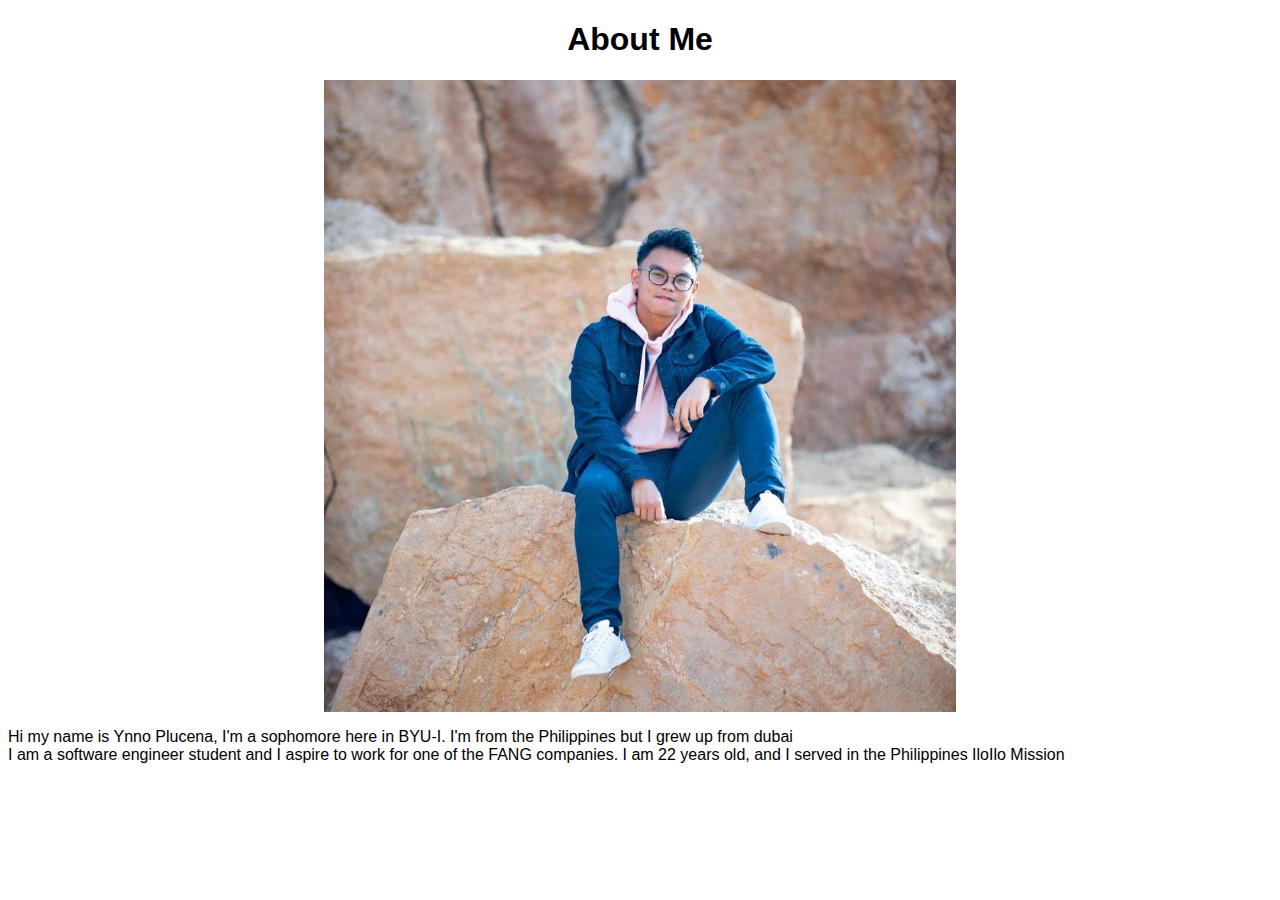
<file: aboutme/index.html>
<!DOCTYPE html>
<html lang="en">
<head>
    <meta charset="UTF-8">
    <meta http-equiv="X-UA-Compatible" content="IE=edge">
    <meta name="viewport" content="width=device-width, initial-scale=1.0">
    <link href="styles/style.css" rel="stylesheet">
    <title>About Me</title>
</head>
<body>
    <h1>About Me</h1>
    <img src="images/myFace.jpg" alt="Ynno Plucena" class="center">
    <p class="description">
        Hi my name is Ynno Plucena, I'm a sophomore here in BYU-I. I'm from the Philippines but I grew up from dubai <br>
        I am a software engineer student and I aspire to work for one of the FANG companies. I am 22 years old, and I served in the Philippines IloIlo Mission
    </p>
</body>
</html>
</file>
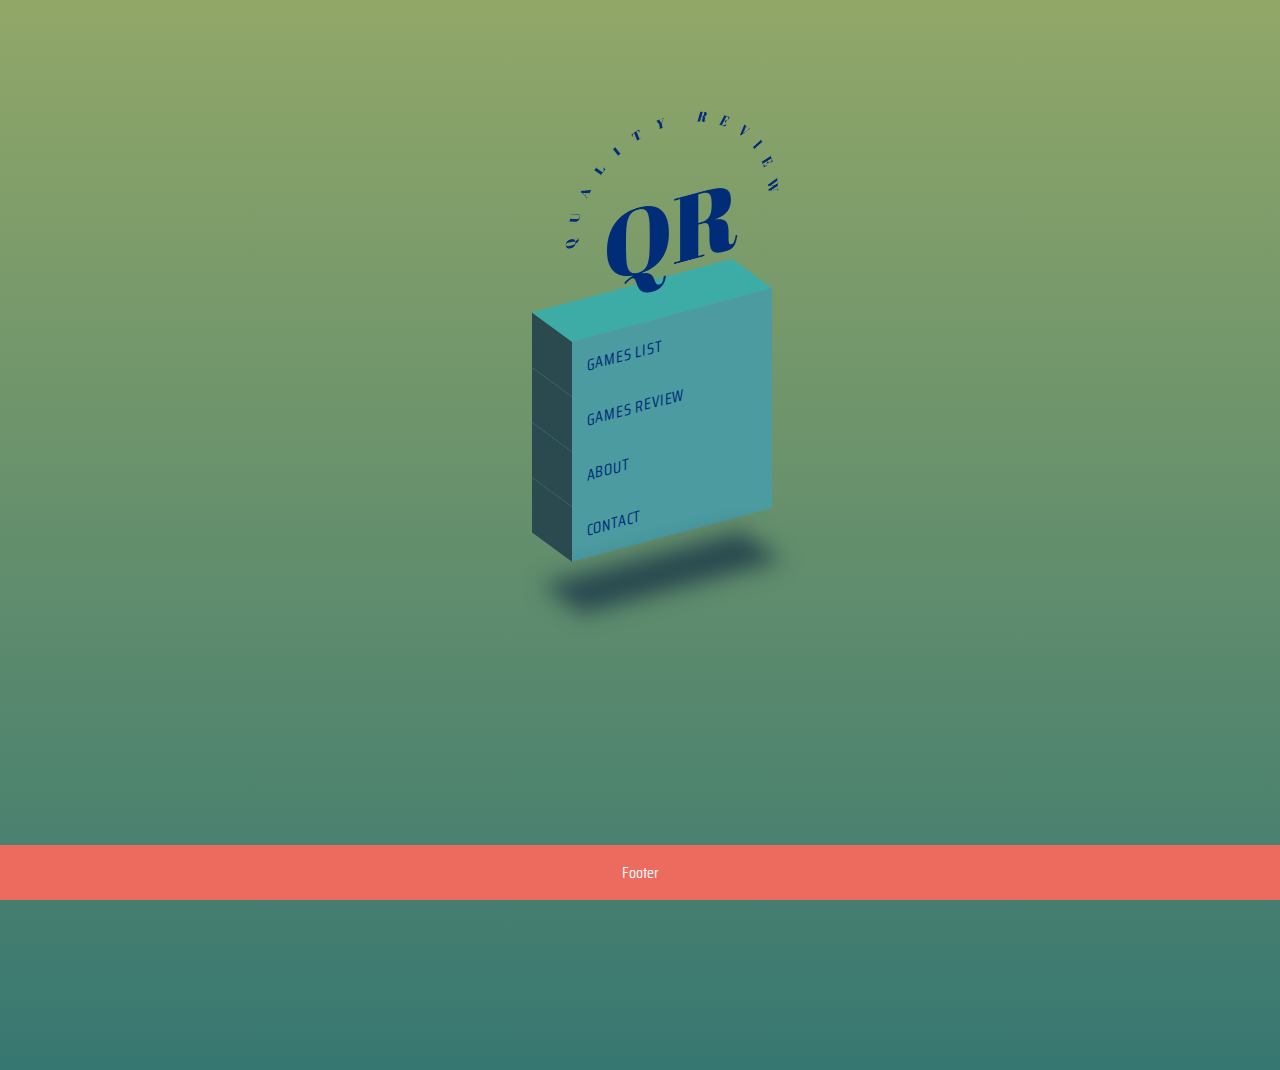
<file: personal/index.html>
<!DOCTYPE html>
<html lang="en">
<head>
    <meta charset="UTF-8">
    <meta http-equiv="X-UA-Compatible" content="IE=edge">
    <meta name="viewport" content="width=device-width, initial-scale=1.0">
    <title>Quality Review | Homepage</title>
    <link type="text/css" rel="stylesheet" href="styles/personal-site.css">
    
</head>
<body>
   
    
    <div class="nav">
        <img class="logo" src="images/QualityReview-logos_transparent.png" style="--i:5">
        <ul>
            <li style="--i:4";><a href="games_list.html">Games List</a></li>
            <li style="--i:3";><a href="games_review.html">Games Review</a></li>
            <li style="--i:2";><a href="about.html">About</a></li>
            <li style="--i:1";><a href="contact.html">Contact</a></li>
        </ul>
    </div>
    <div class="footer">
        <p>Footer</p>
    </div>
    
</body>
</html>
</file>
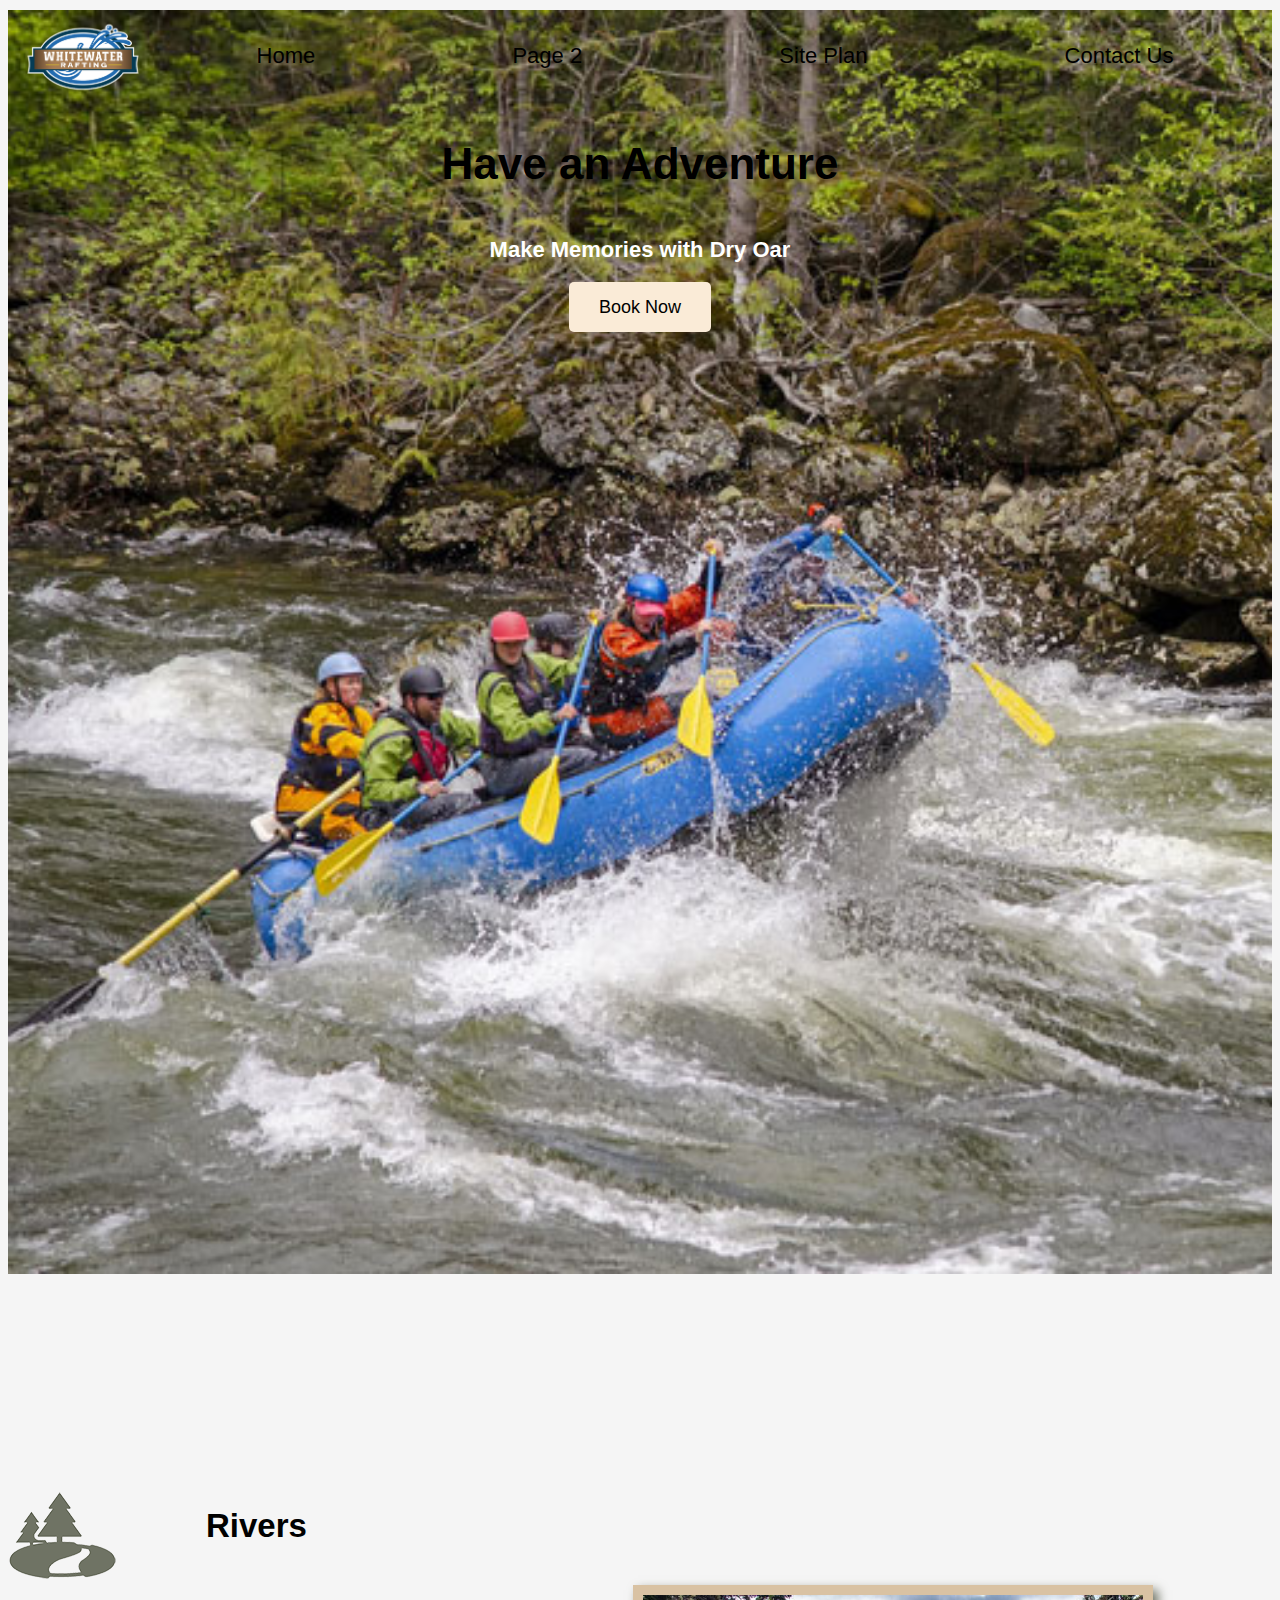
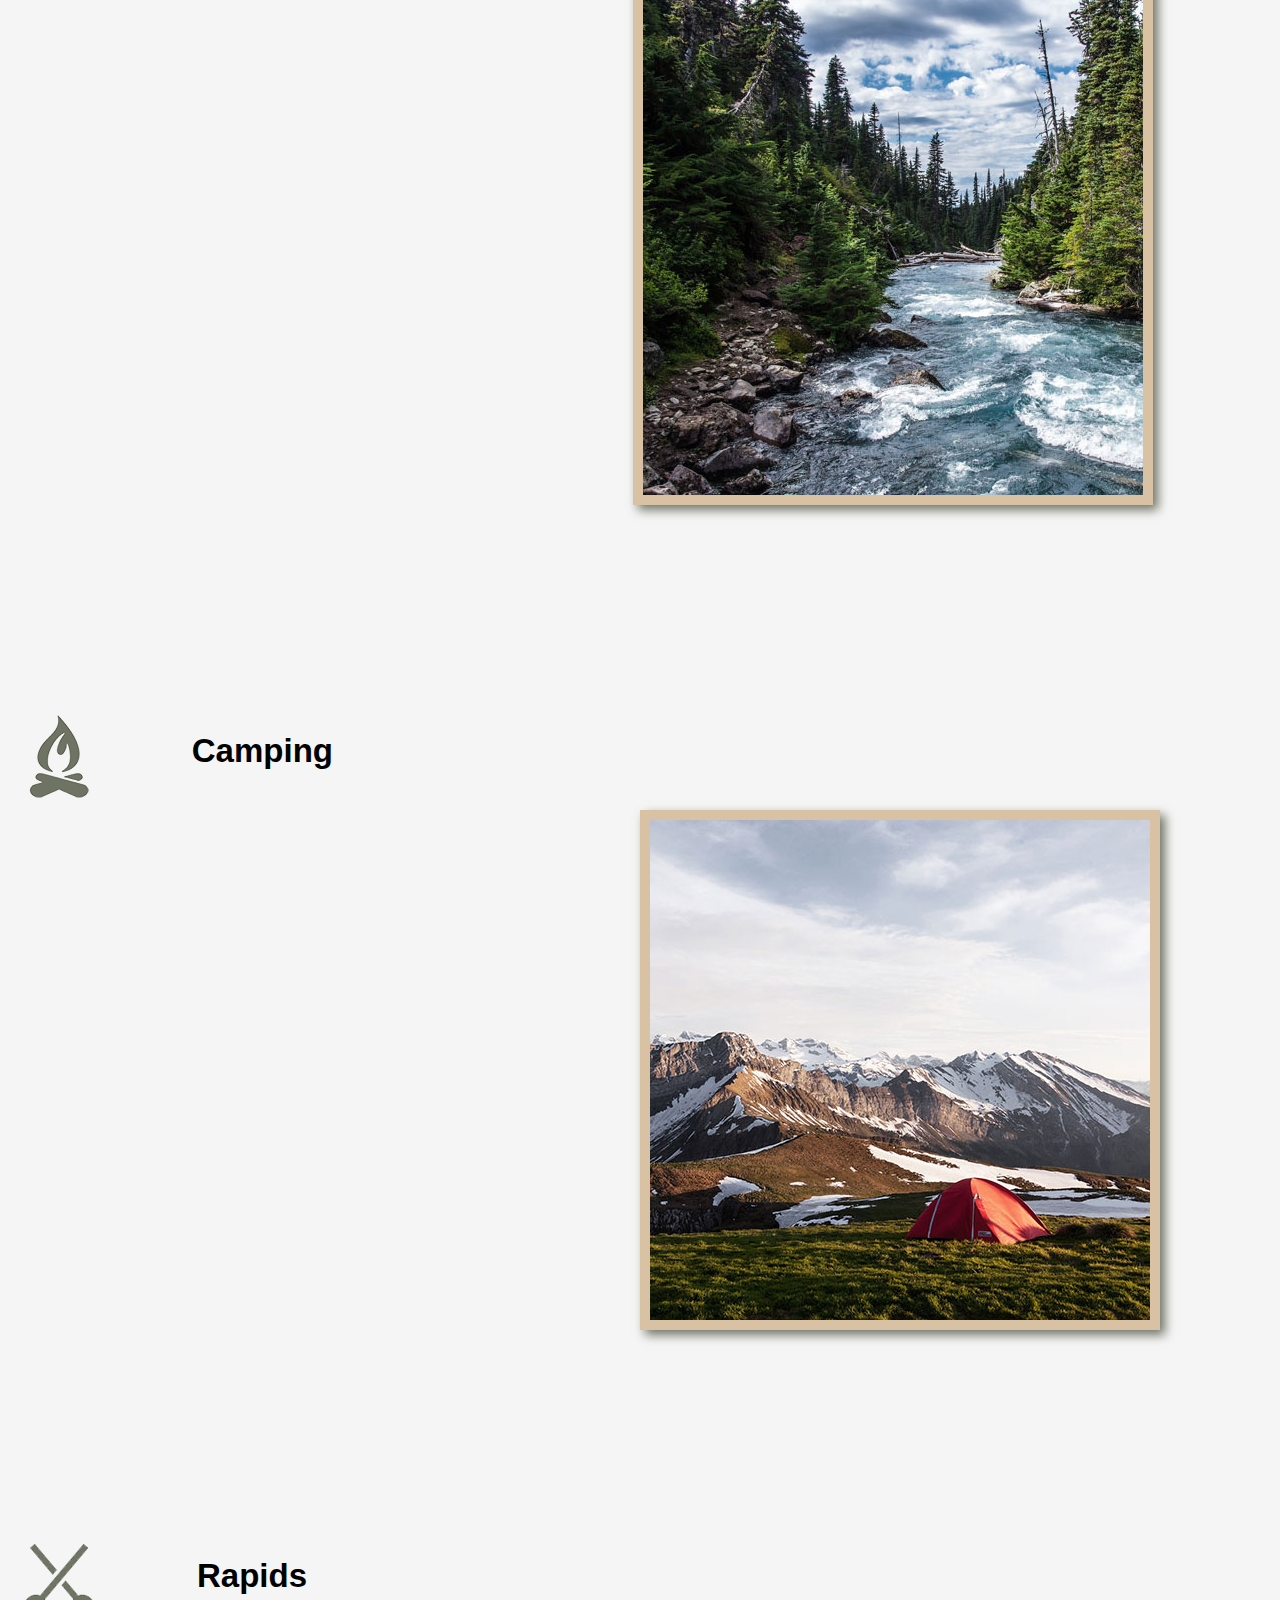
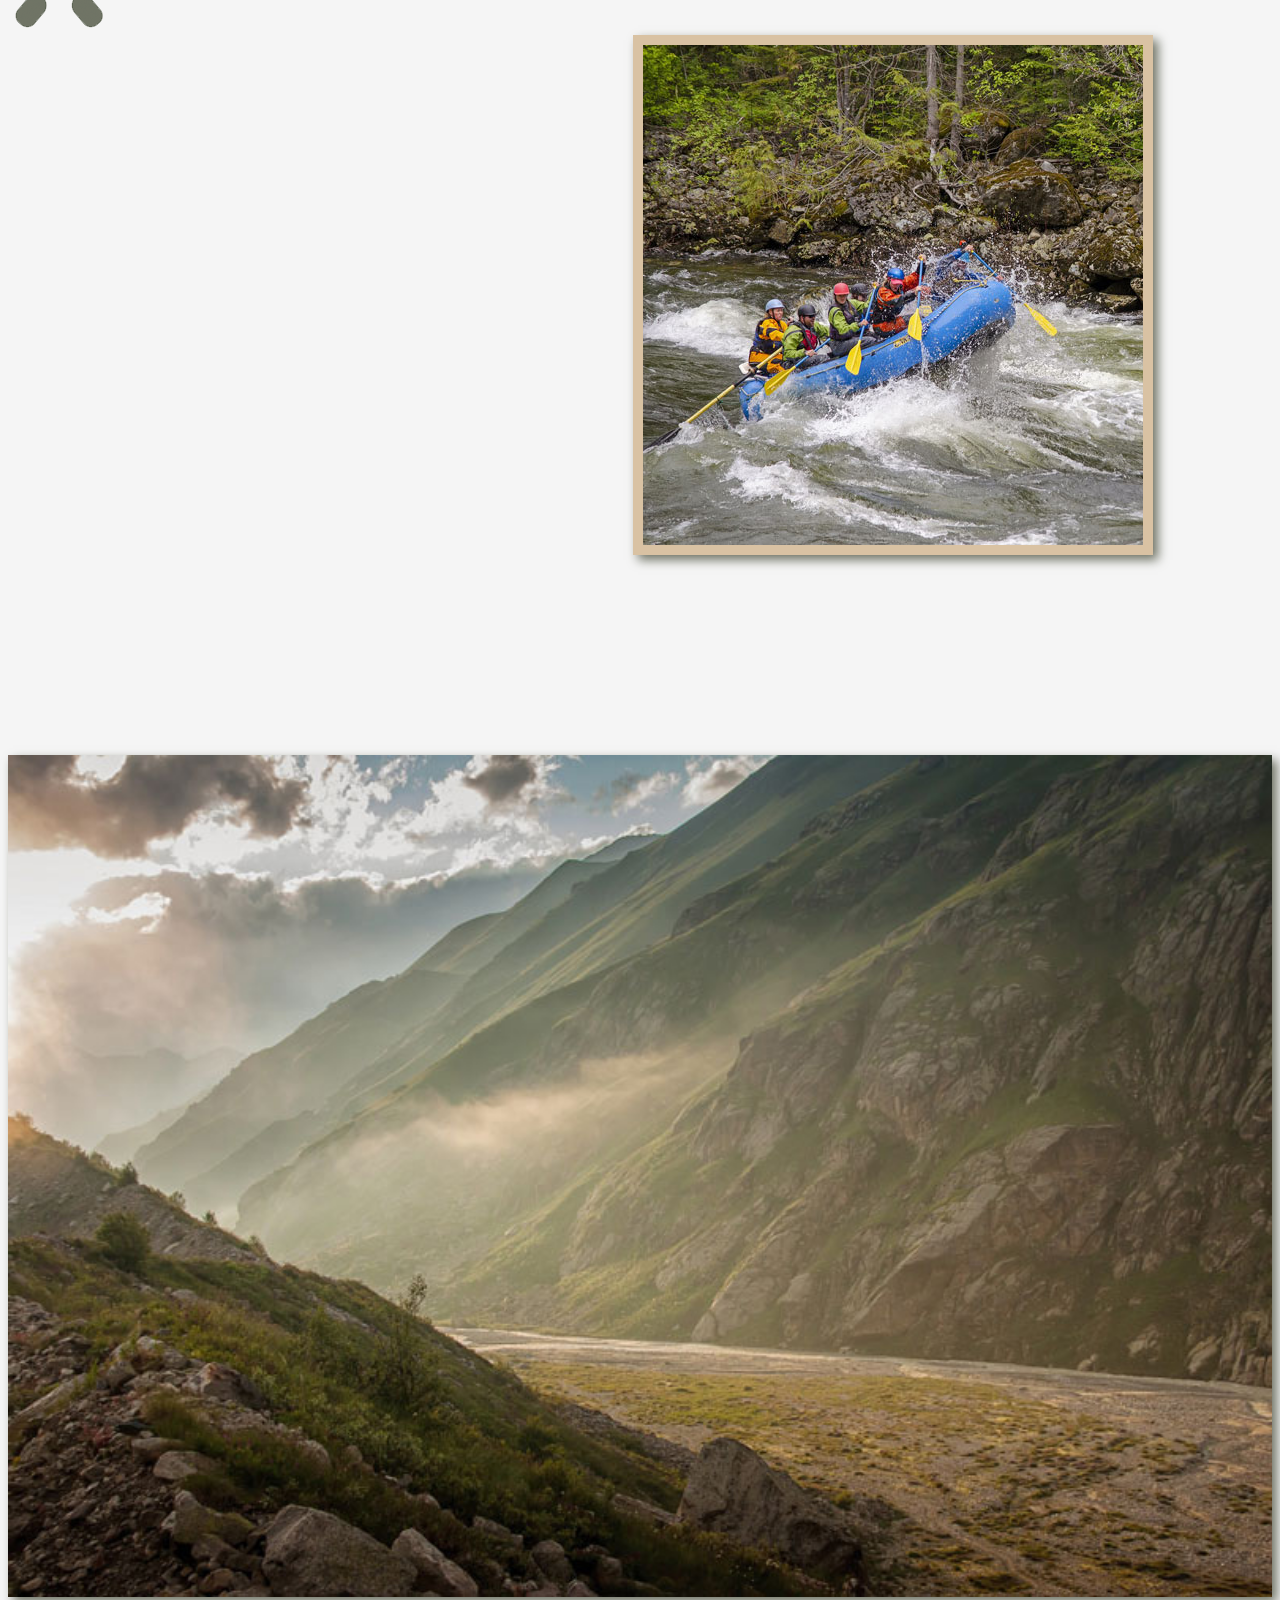
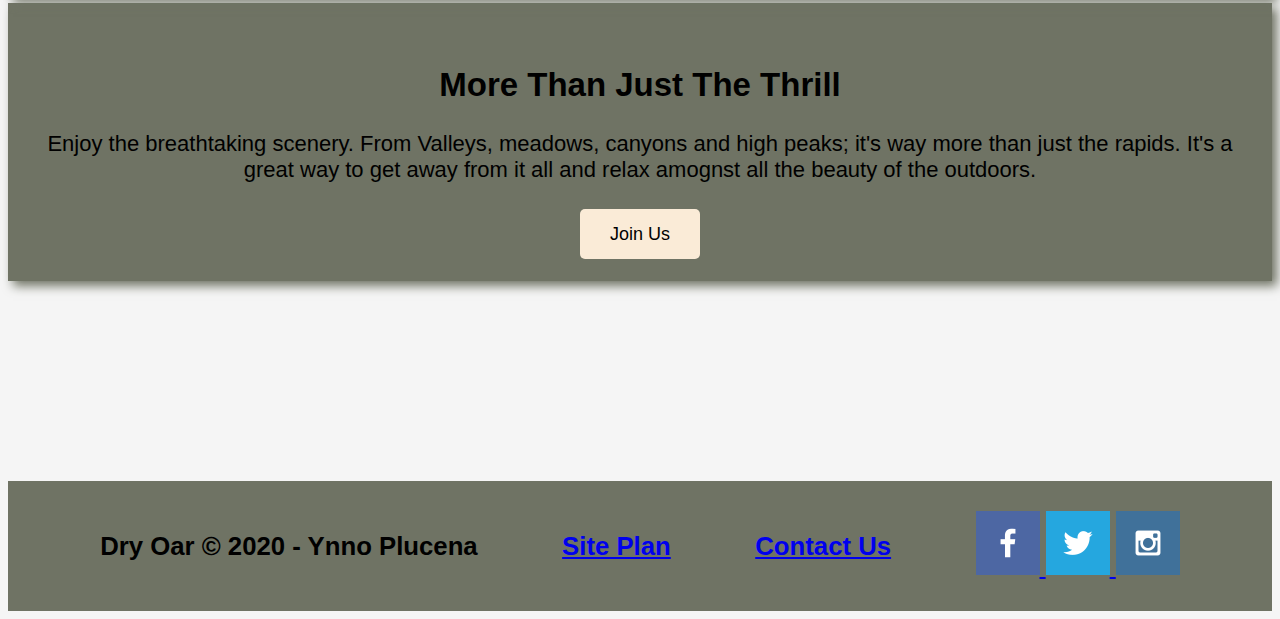
<file: wwr/index.html>
<!DOCTYPE html>
<html lang="en">
<head>
    <link type="text/css" rel="stylesheet" href="styles/styles.css" />
    <meta charset="UTF-8">
    <meta http-equiv="X-UA-Compatible" content="IE=edge">
    <meta name="viewport" content="width=device-width, initial-scale=1.0">
    <title>Whitewater Rafting Vacations | Dry Oar Boating | Home</title>
</head>
<body>
    <header>
        <a id="logo_link" href="index.html">
            <img class="logo" src="images/WWR_Logo.png" alt="DRY Oar Logo">
        </a>
        <nav>
            <a href="index.html">Home</a>
            <a href="#">Page 2</a>
            <a href="site-plan-rafting.html">Site Plan</a>
            <a href="contactus.html">Contact Us</a>
        </nav>
    </header>
    <div id="hero">
        <div id="hero-box">
            <img id="hero-img" src="images/rapids.jpg" alt="People enjoying white water rafting">
        </div>
        <section id="hero-msg">
            <h1 class="home-title">Have an Adventure</h1>
            <h4>Make Memories with Dry Oar</h4>
            <div class="button-box">
                <a class="book" href="rates.html">Book Now</a>
            </div>
        </section>
    </div>
<main class="home-grid">
    <section class="rivers-card">
        <img class="card-img" src="images/rivers.jpg" alt="river in forest">
        <img class="icon" src="images/river_icon.png" alt="river icon">
        <h2>Rivers</h2>
    </section>
    <section class="camping-card">
        <img class="card-img" src="images/camping.jpg" alt="tent in mountain">
        <img class="icon" src="images/fire_icon.png" alt="fire icon">
        <h2>Camping</h2>
    </section>
    <section class="rapids-card">
        <img class="card-img" src="images/rapids (1).jpg" alt="rafting boat">
        <img class="icon" src="images/oars.png" alt="oars icon">
        <h2>Rapids</h2>
    </section>
    <img class="mountains" src="images/mountains.jpg" alt="Misty mountains">
    <section class="msg">
        <h2>More Than Just The Thrill</h2>
        <p>Enjoy the breathtaking scenery. From Valleys, meadows, canyons and high peaks; it's way more than just the rapids. It's a great way to get away from it all and relax amognst all the beauty of the outdoors. </p>
        <a class="join" href="rivers.html">Join Us</a>
    </section>
</main>
<footer>
    <h3>Dry Oar &copy; 2020 - Ynno Plucena</h3>
    <h3><a href="site-plan-rafting.html">Site Plan</a></h3>
    <h3><a href="contactus.html">Contact Us</a></h3>
    <div class="social">
        <a href="https://facebook.com">
            <img src="images/facebook.png" alt="fb icon">
        </a>
        <a href="https://twitter.com">
            <img src="images/twitter.png" alt="twitter icon">
        </a>
        <a href="https://instagram.com">
            <img src="images/instagram.png" alt="instagram icon">
        </a>
    </div>
</footer>
</body>
</html>
</file>
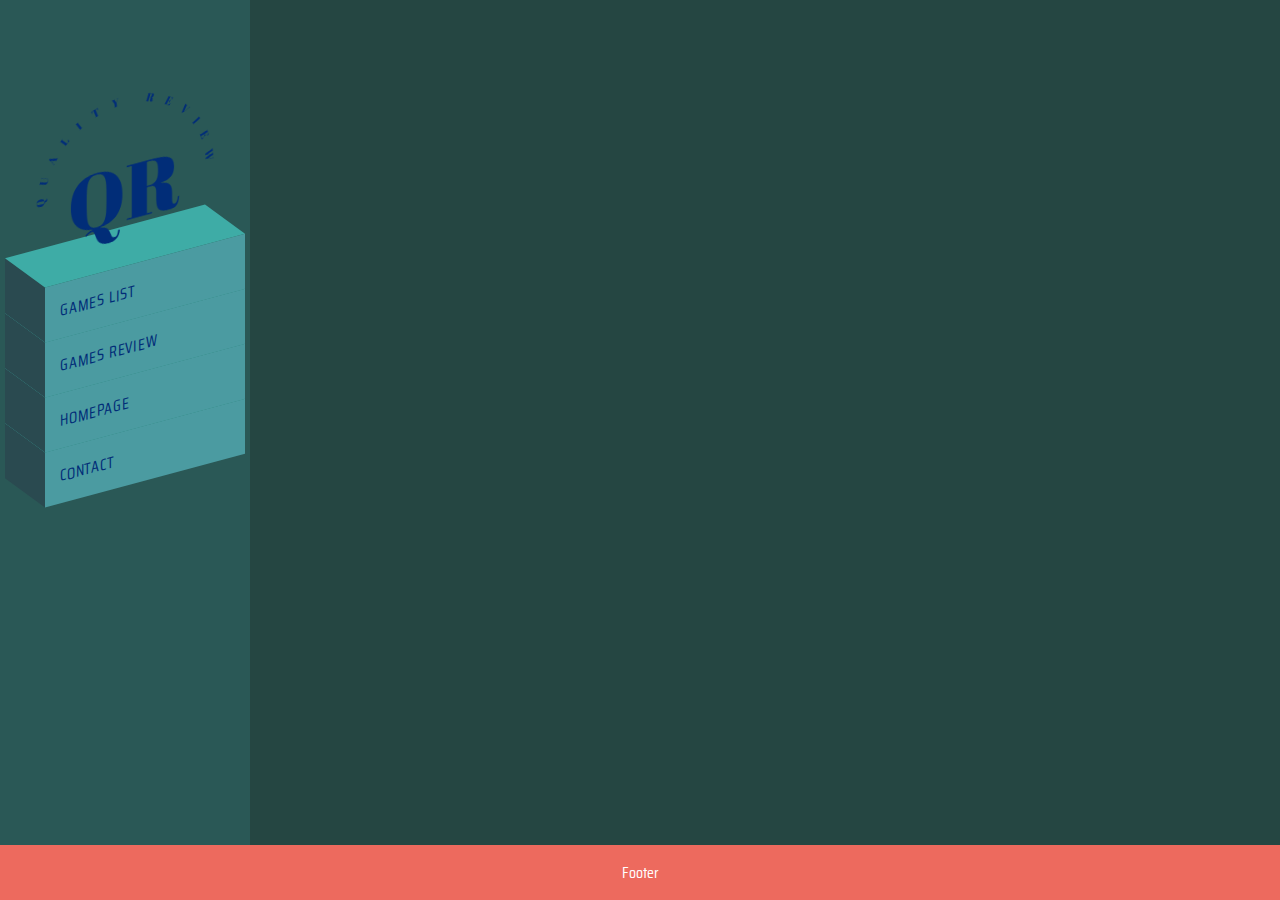
<file: personal/about.html>
<!DOCTYPE html>
<html lang="en">
<head>
    <meta charset="UTF-8">
    <meta http-equiv="X-UA-Compatible" content="IE=edge">
    <meta name="viewport" content="width=device-width, initial-scale=1.0">
    <title>Quality Review | About</title>
    <link type="text/css" rel="stylesheet" href="styles/about.css">
</head>
<body>
    <div class="nav">
        <img class="logo" src="images/QualityReview-logos_transparent.png" style="--i:9">
        <ul>
            <li style="--i:8";><a href="games_list.html">Games List</a></li>
            <li style="--i:7";><a href="games_review.html">Games Review</a></li>
            <li style="--i:6";><a href="index.html">Homepage</a></li>
            <li style="--i:5";><a href="contact.html">Contact</a></li>
        </ul>
    </div>
    <!-- Make Sure To Add Content Here -->
    <div class="footer">
        <p>Footer</p>
    </div>
</body>
</html>
</file>
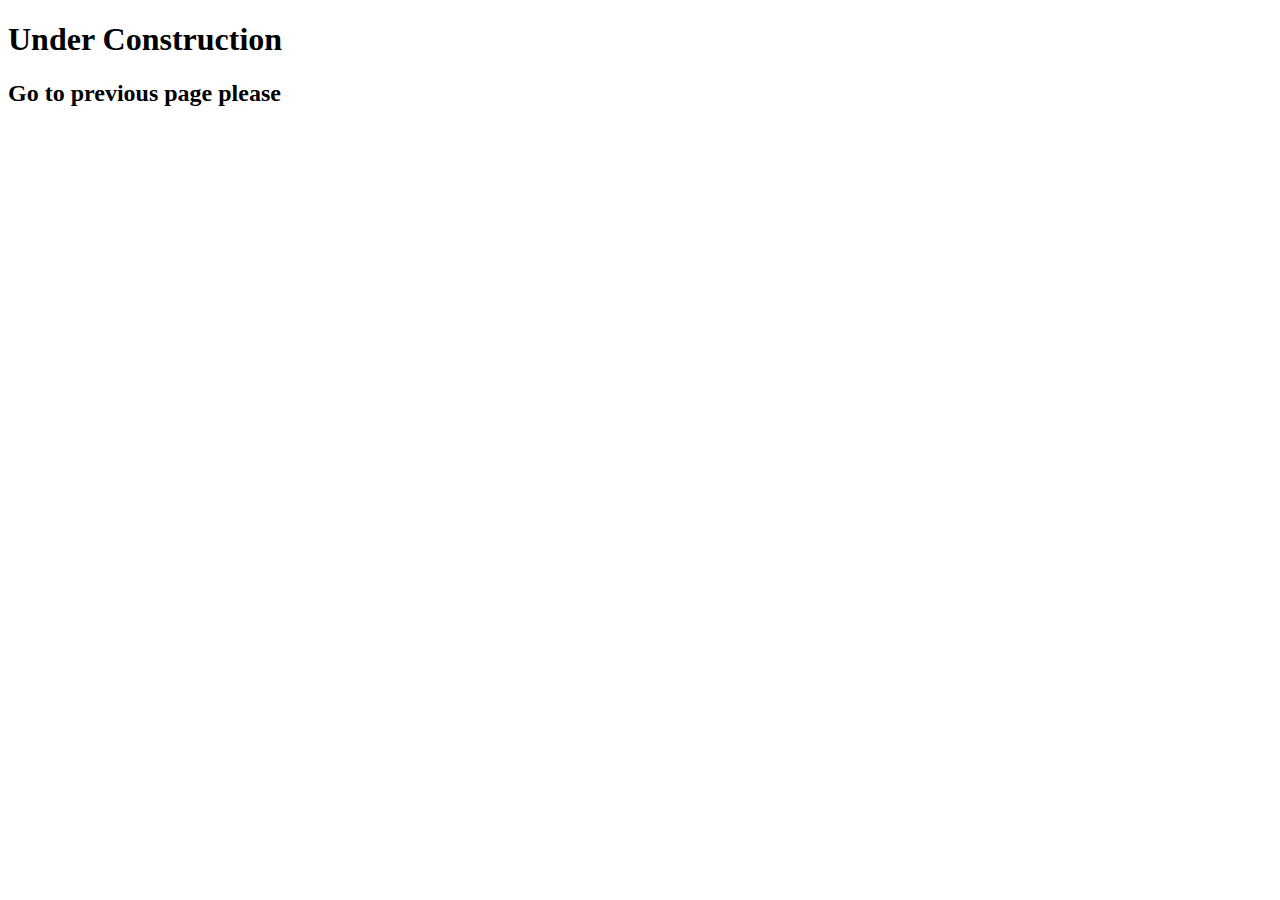
<file: personal/contact.html>
<!DOCTYPE html>
<html lang="en">
<head>
    <meta charset="UTF-8">
    <meta http-equiv="X-UA-Compatible" content="IE=edge">
    <meta name="viewport" content="width=device-width, initial-scale=1.0">
    <title>Quality Review | Contact</title>
</head>
<body>
    <h1>Under Construction</h1>
    <h2>Go to previous page please</h2>
</body>
</html>
</file>
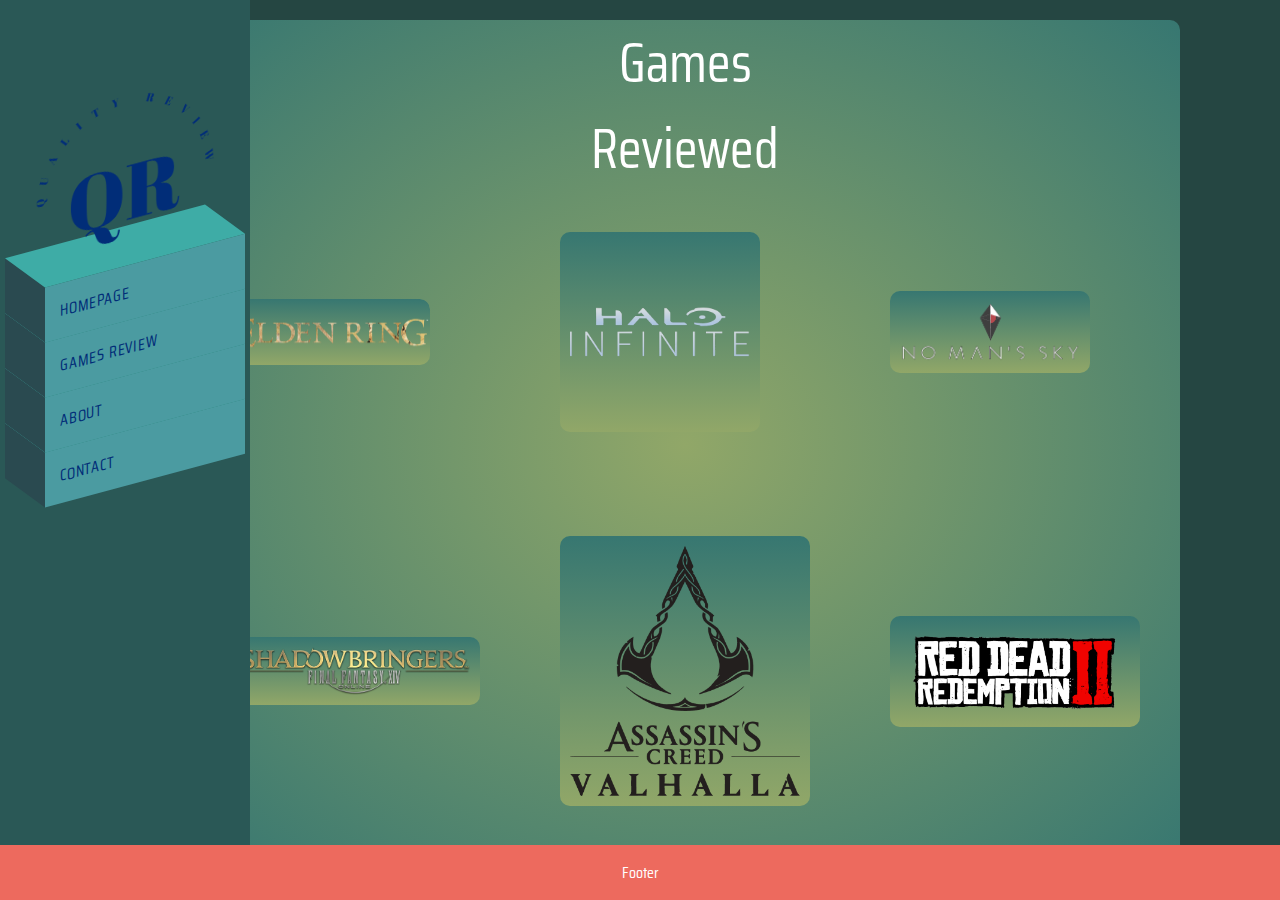
<file: personal/games_list.html>
<!DOCTYPE html>
<html lang="en">
<head>
    <meta charset="UTF-8">
    <meta http-equiv="X-UA-Compatible" content="IE=edge">
    <meta name="viewport" content="width=device-width, initial-scale=1.0">
    <title>Quality Review | Games List</title>
    <link type="text/css" rel="stylesheet" href="styles/games_list.css">
</head>
<body>
    <div class="navbar">
        <div class="nav">
            <img class="logo" src="images/QualityReview-logos_transparent.png" style="--i:9">
            <ul>
                <li style="--i:8";><a href="index.html">Homepage</a></li>
                <li style="--i:7";><a href="games_review.html">Games Review</a></li>
                <li style="--i:6";><a href="about.html">About</a></li>
                <li style="--i:5";><a href="contact.html">Contact</a></li>
            </ul>
        </div>
    </div>
    <div class="content" style="--i:5">
        <p>Games Reviewed</p>
        <a class="eldenring" href="https://en.bandainamcoent.eu/elden-ring/elden-ring" style="--i:4">
            <img class="eldenring" src="images/eldenring.png" alt="Elden Ring">
        </a>
        
        <a class="haloinfinite" href="https://www.halowaypoint.com/halo-infinite" style="--i:3">
            <img class="haloinfinite" src="images/Halo-Infinite-Logo-Transparent.png" alt="Halo Infinite">
        </a>
    
        <a class="nomanssky" href="https://www.nomanssky.com/" style="--i:2">
            <img class="nomanssky" src="images/No-Mans-Sky-Background-PNG.png" alt="No Mans Sky" >
        </a>
    
        <a class="finalfantasyxiv" href="https://www.finalfantasyxiv.com/" style="--i:1">
            <img class="finalfantasyxiv" src="images/ffxiv.png" alt="Final Fantasy XIV">
        </a>

        <a class="redddeadredemption2" href="https://www.rockstargames.com/reddeadredemption2/restricted-content/agegate/form?redirect=https%3A%2F%2Fwww.rockstargames.com%2Freddeadredemption2%2F&options=&locale=en_us">
            <img class="reddeadredemption2" src="images/red_dead_redemption_PNG21.png" alt="Red Dead Redemption">
        </a>

        <a class="asassinscreedval" href="https://store.ubi.com/us/assassins-creed-valhalla/?lang=en_US">
            <img class="asassinscreedval" src="images/assassins-creed-valhalla-crest-logo-freelogovectors.net_-768x836.png" alt="Assassin's Creed Valhalla">
        </a>
    </div>
    
        <div class="footer">
        <p>Footer</p>
    </div>
</body>
</html>
</file>
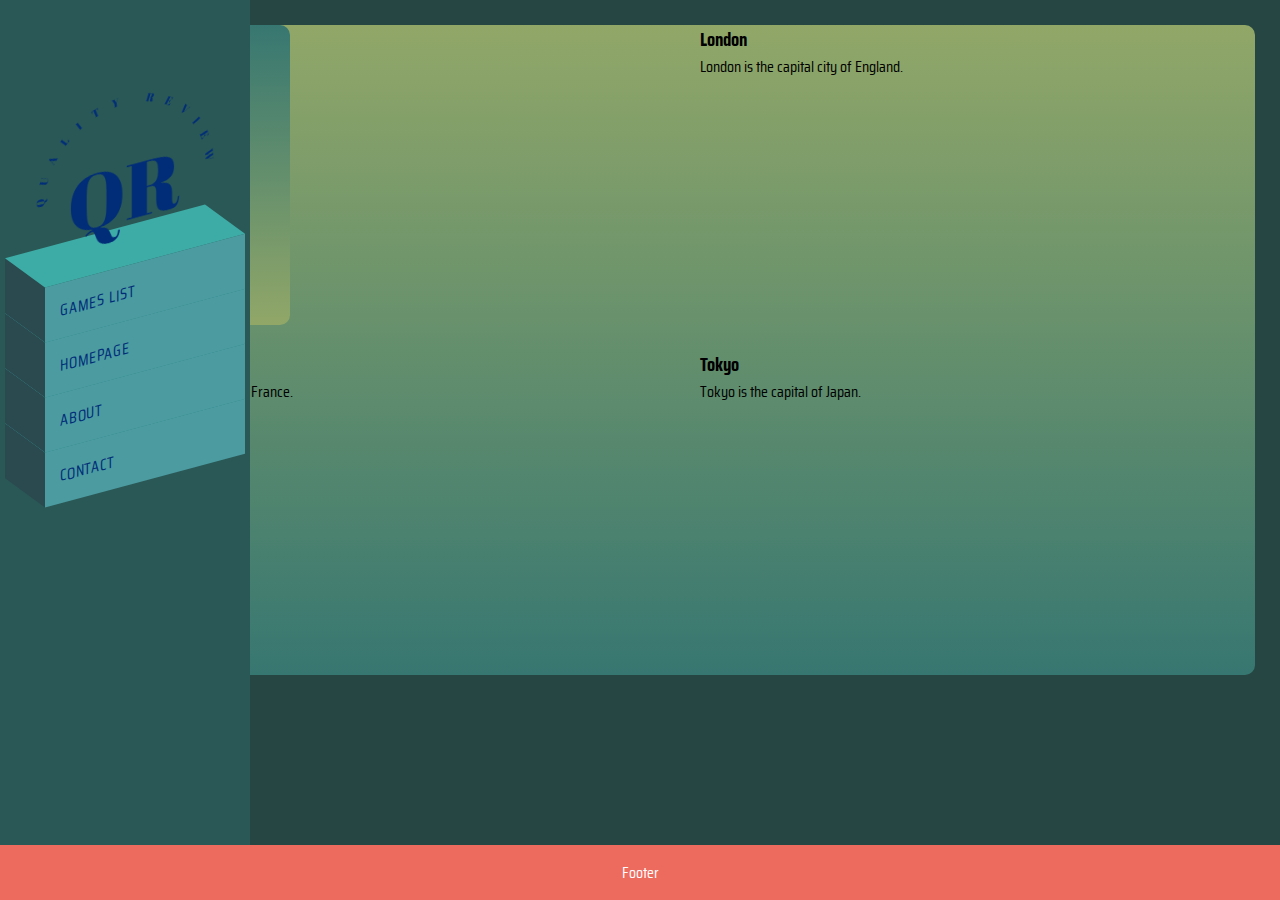
<file: personal/games_review.html>
<!DOCTYPE html>
<html lang="en">
<head>
    <meta charset="UTF-8">
    <meta http-equiv="X-UA-Compatible" content="IE=edge">
    <meta name="viewport" content="width=device-width, initial-scale=1.0">
    <title>Quality Review | Games Review</title>
    <link type="text/css" rel="stylesheet" href="styles/games_review.css">
</head>
<body>
<script src="scripts/games_review.js"></script>
    <div class="nav">
        <img class="logo" src="images/QualityReview-logos_transparent.png" style="--i:9">
        <ul>
            <li style="--i:8";><a href="games_list.html">Games List</a></li>
            <li style="--i:7";><a href="index.html">Homepage</a></li>
            <li style="--i:6";><a href="about.html">About</a></li>
            <li style="--i:5";><a href="contact.html">Contact</a></li>
        </ul>
    </div>
    <!-- Make Sure To Add Content Here -->
    
    <div id="contentreview">
        <div class="tab">
            <button class="tablinks" onclick="openGame(event, 'London')">London</button>
            <button class="tablinks" onclick="openGame(event, 'Paris')">Paris</button>
            <button class="tablinks" onclick="openGame(event, 'Tokyo')">Tokyo</button>
          </div>
          
          <div id="London" class="tabcontent">
            <h3>London</h3>
            <p>London is the capital city of England.</p>
          </div>
          
          <div id="Paris" class="tabcontent">
            <h3>Paris</h3>
            <p>Paris is the capital of France.</p>
          </div>
          
          <div id="Tokyo" class="tabcontent">
            <h3>Tokyo</h3>
            <p>Tokyo is the capital of Japan.</p>
          </div>
    </div>
    <div class="footer">
        <p>Footer</p>
    </div>
</body>
</html>
</file>
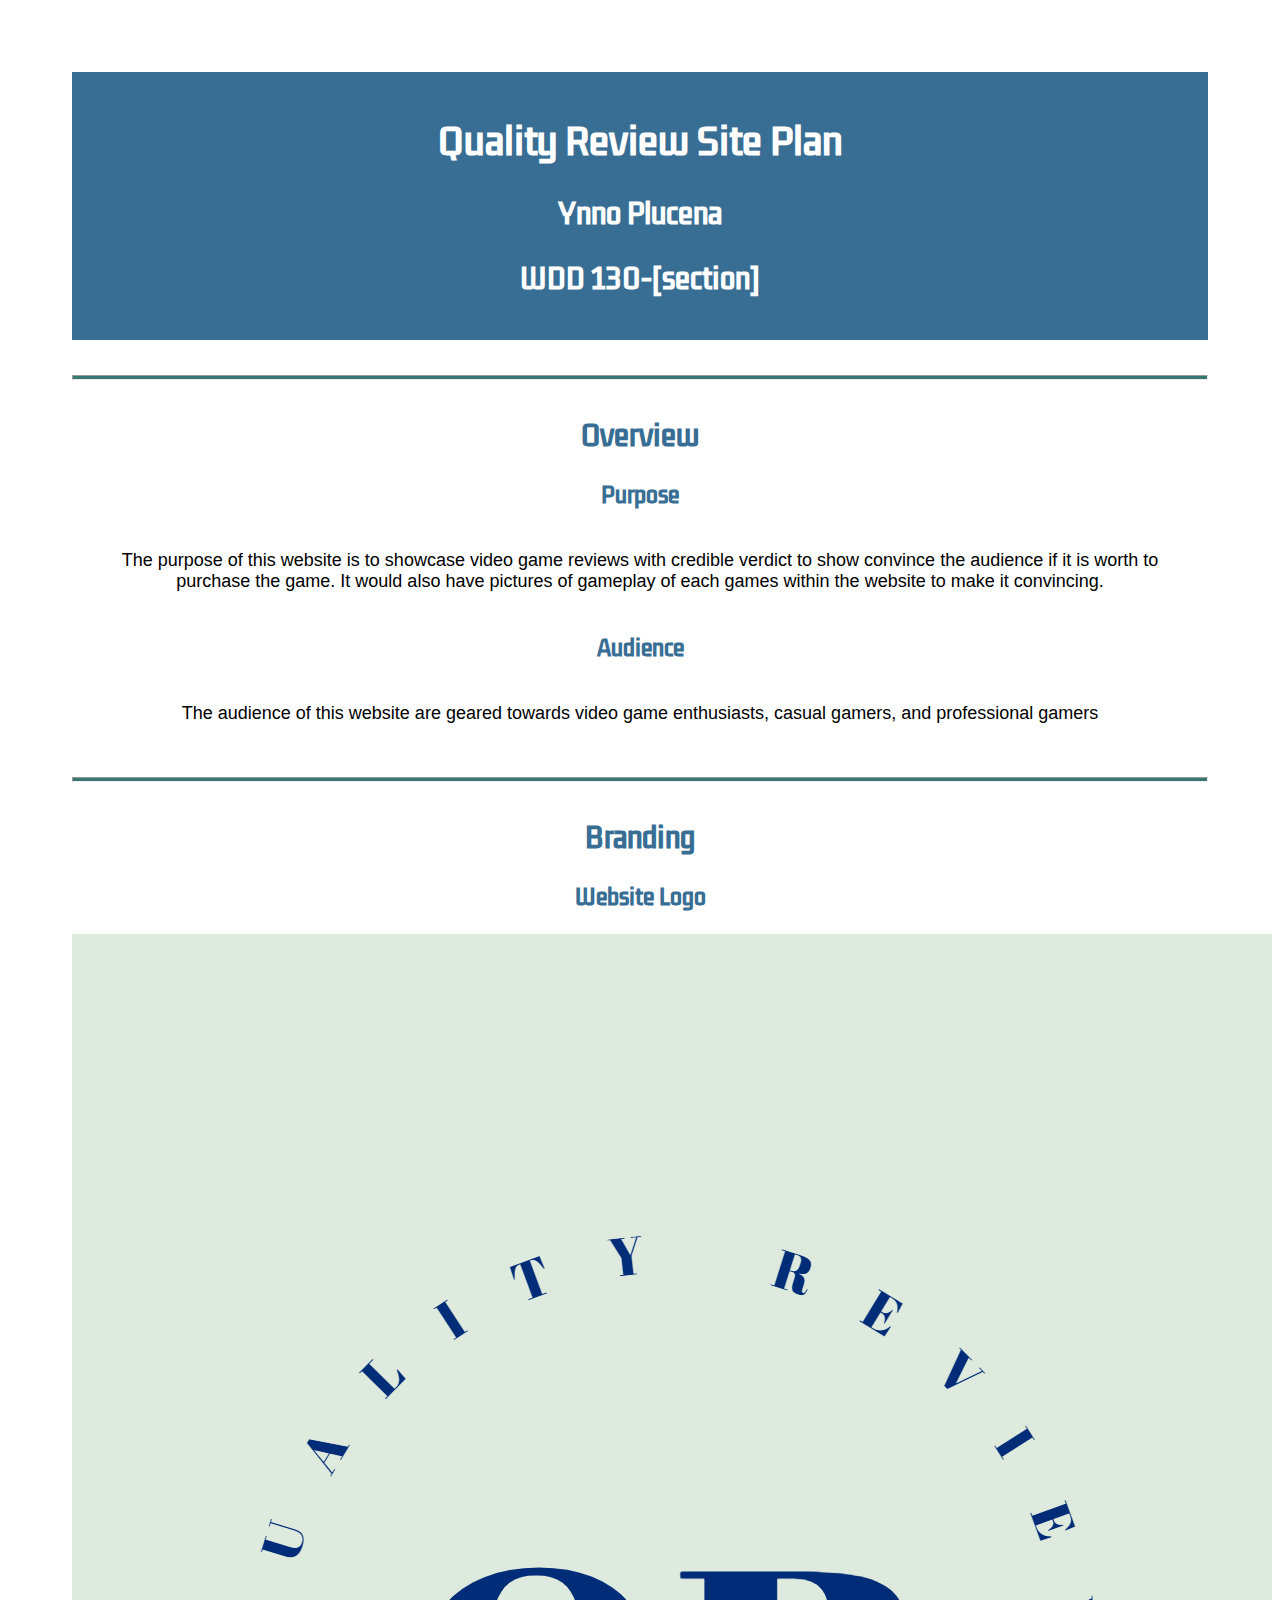
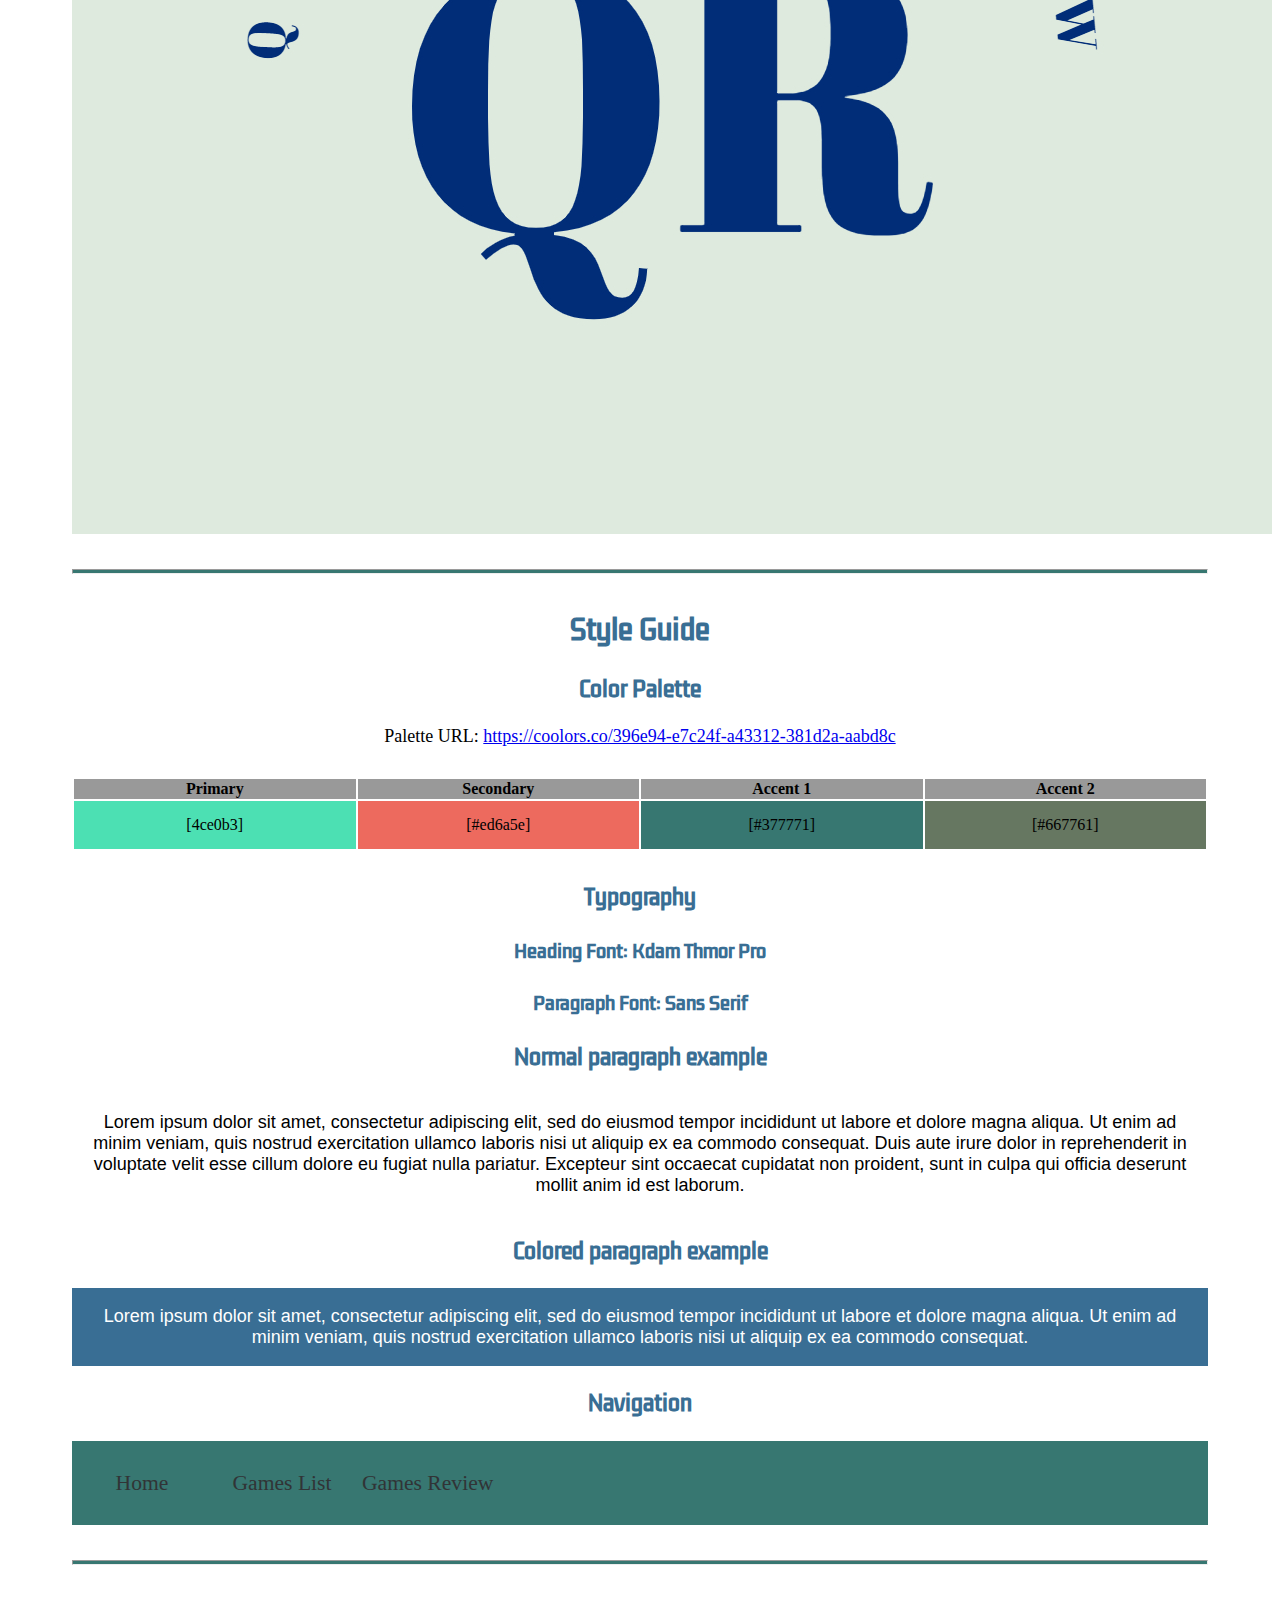
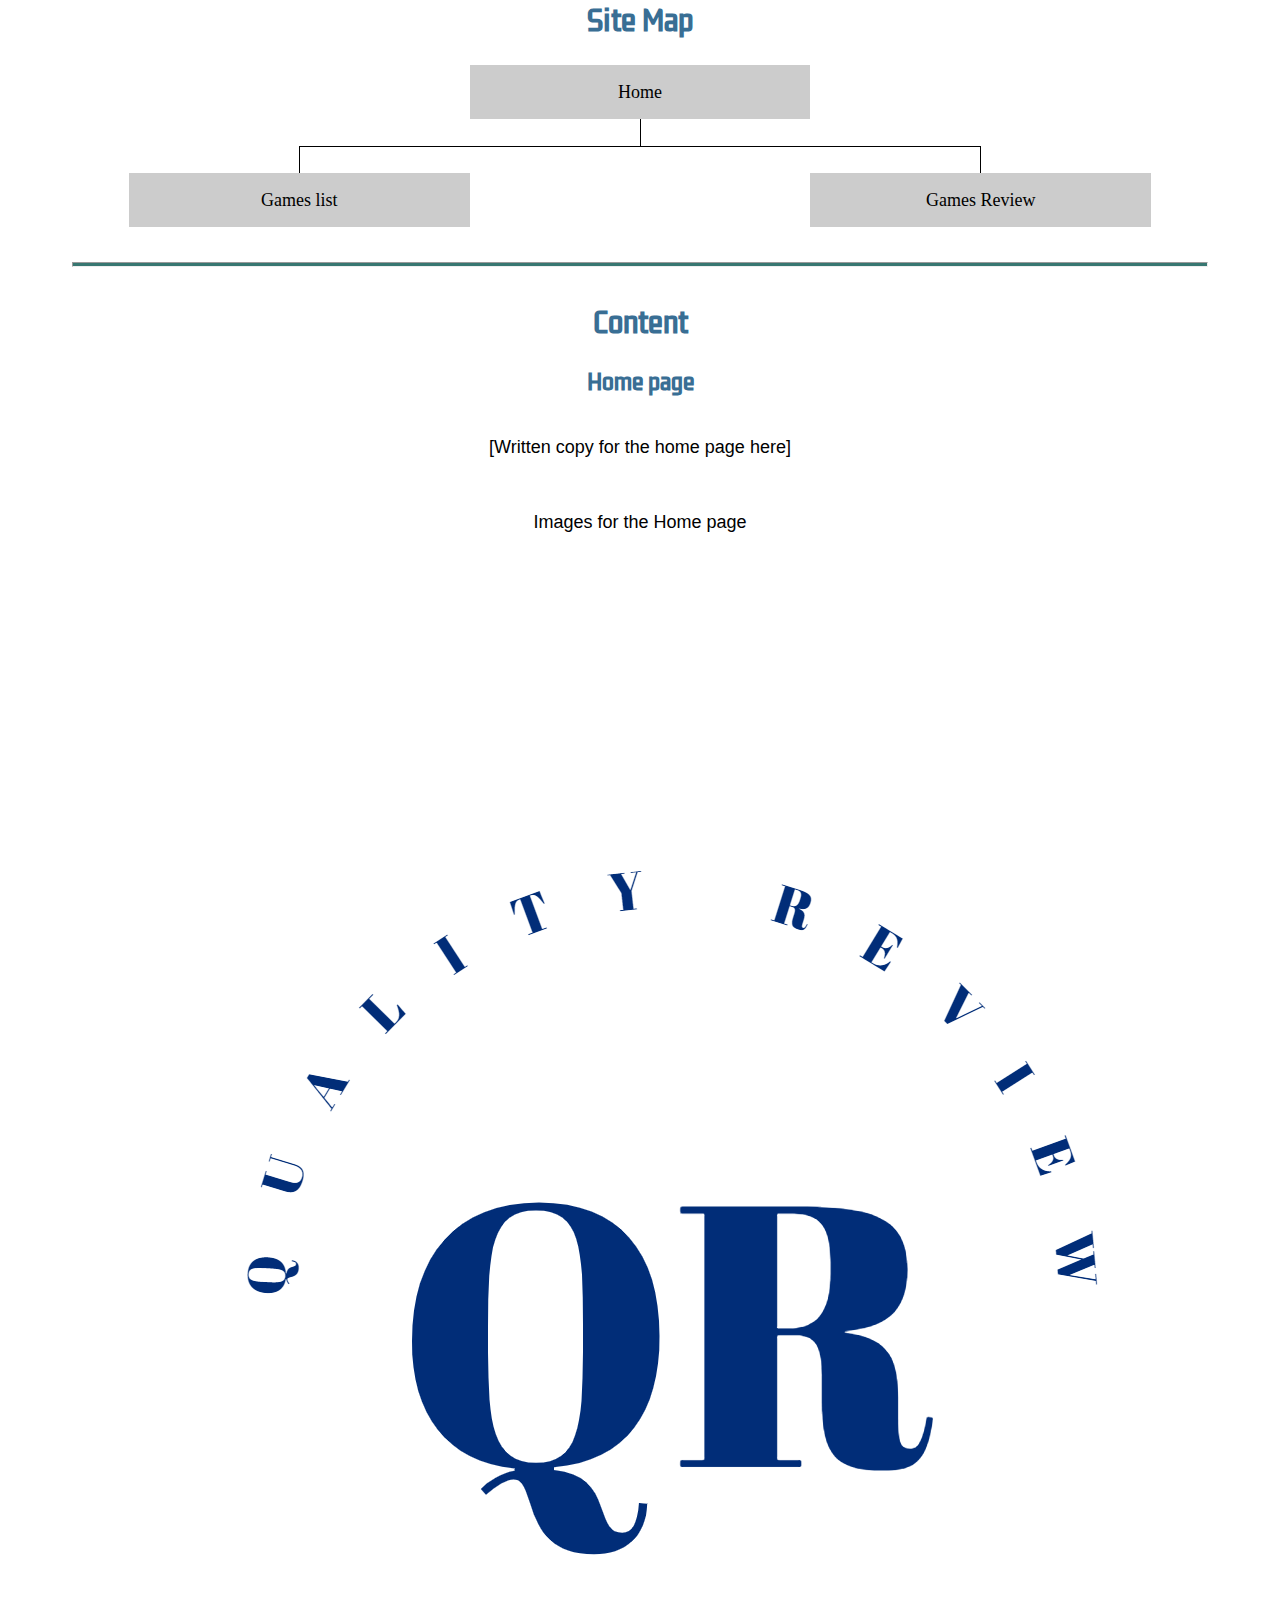
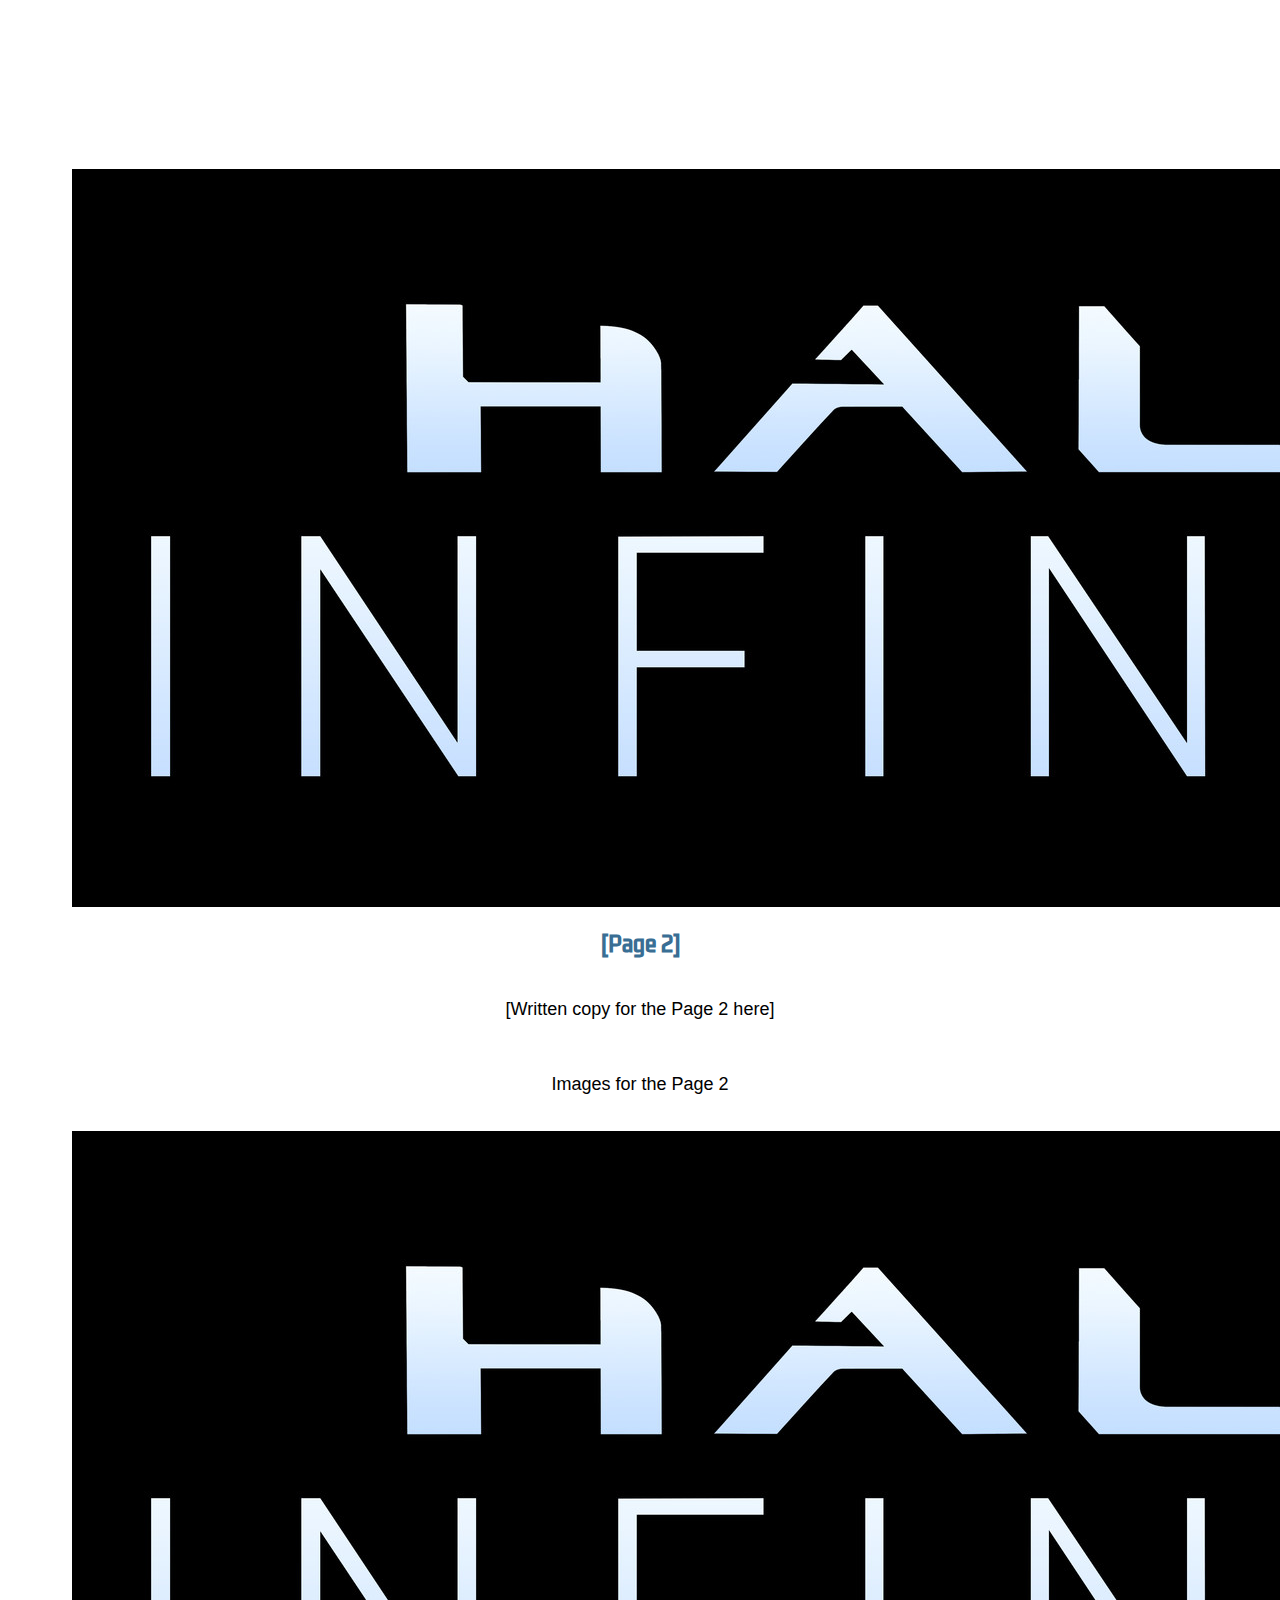
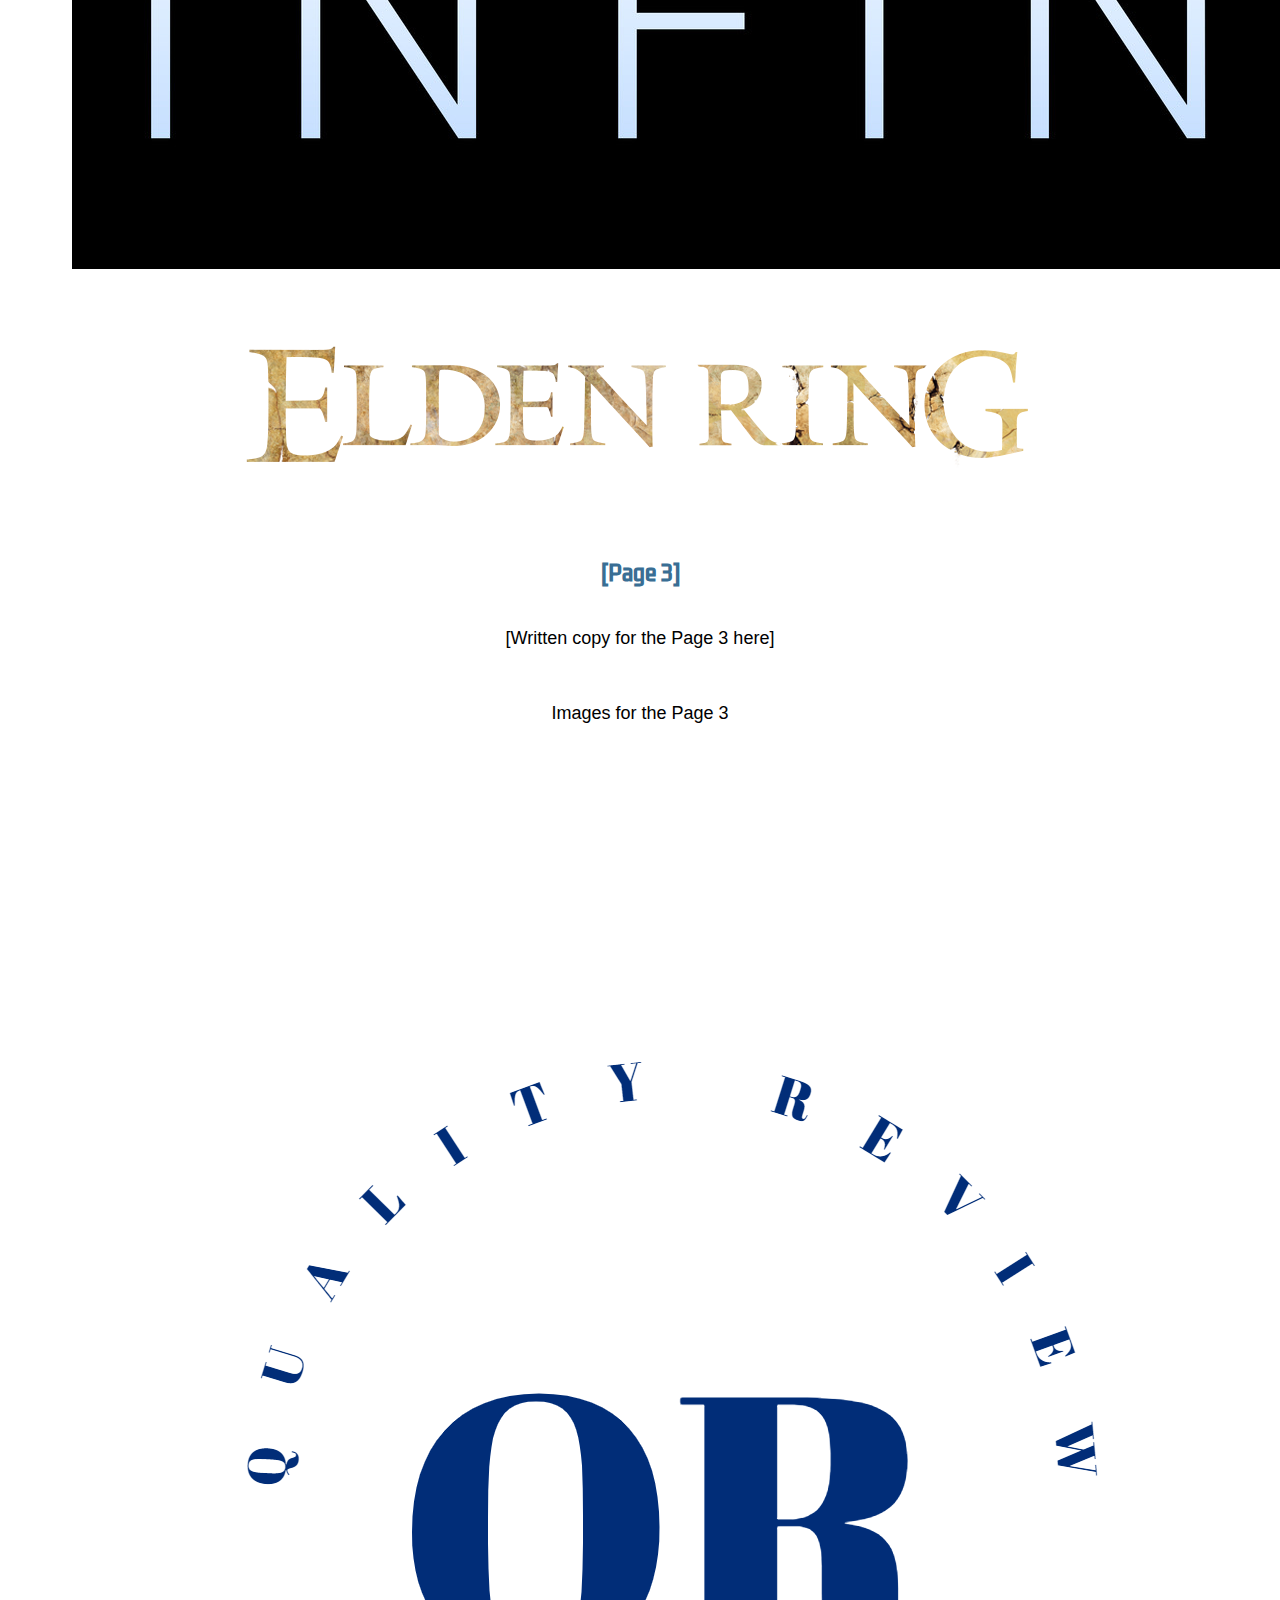
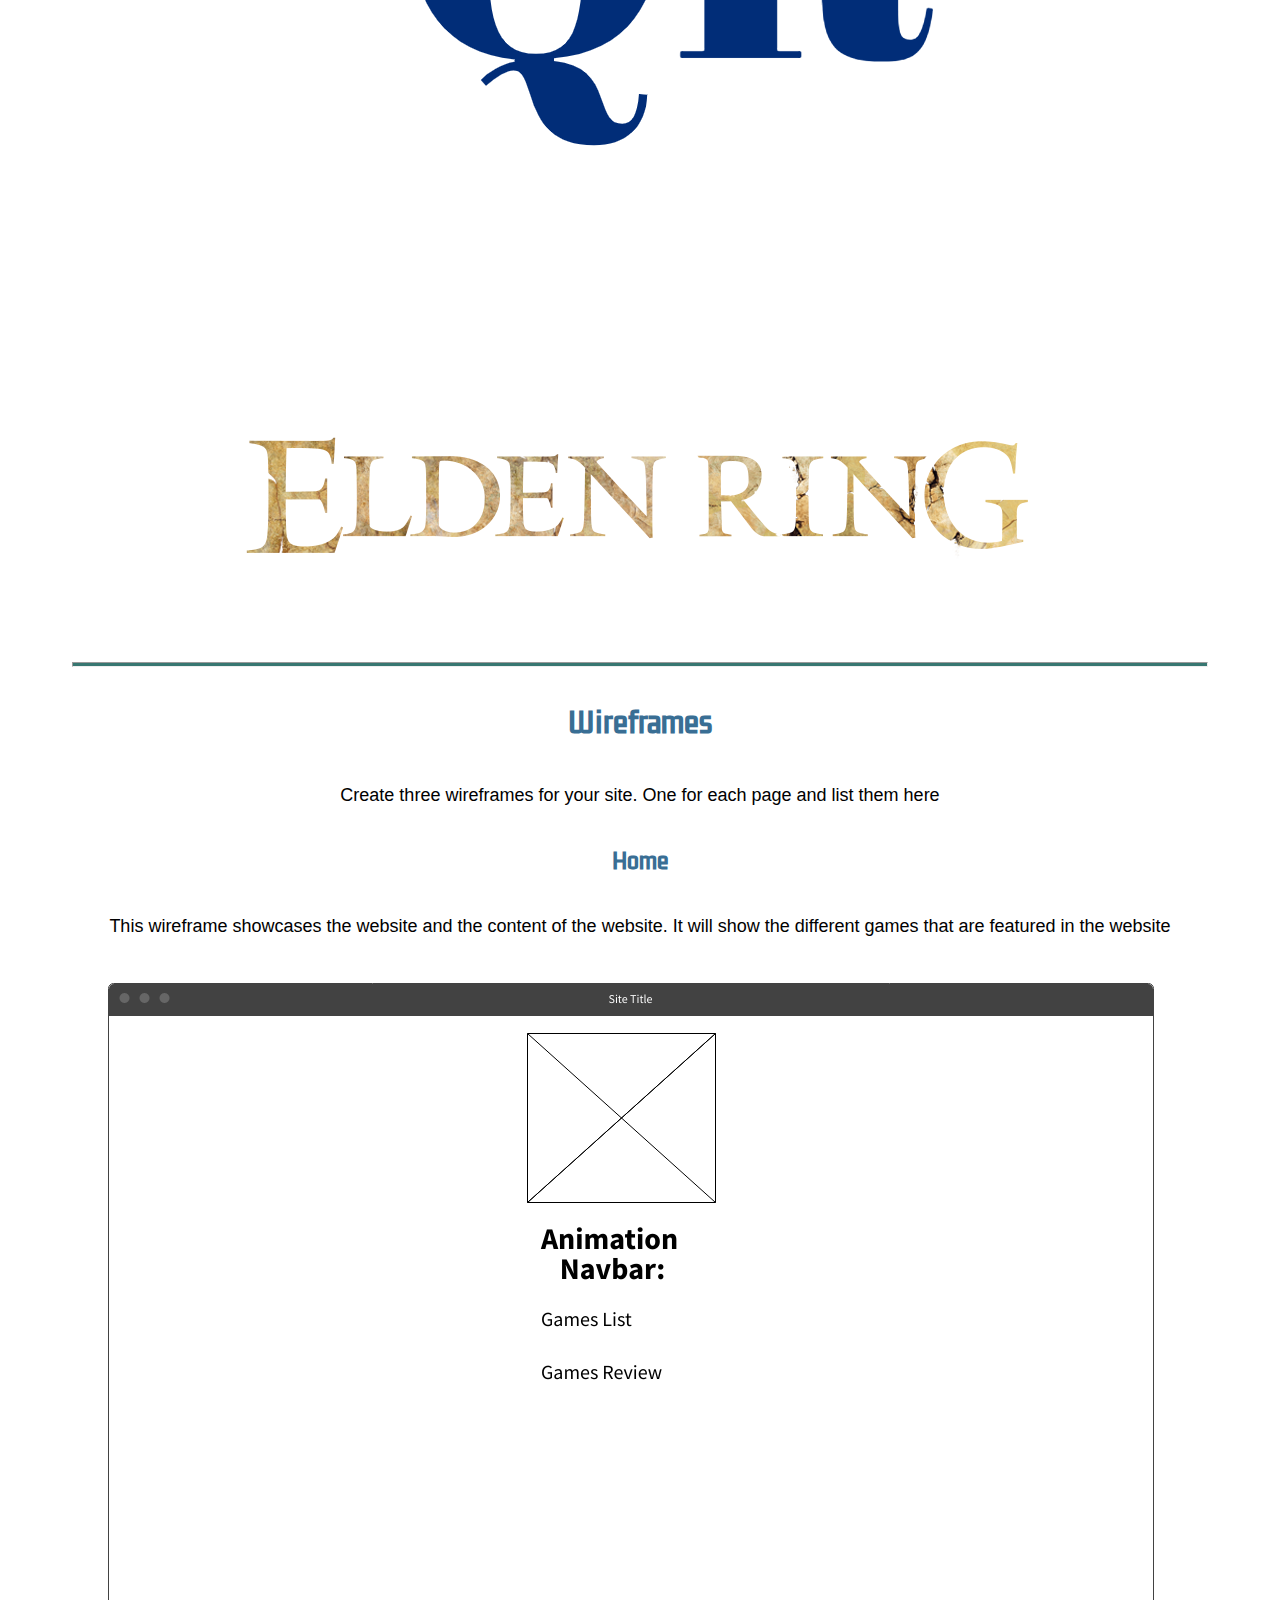
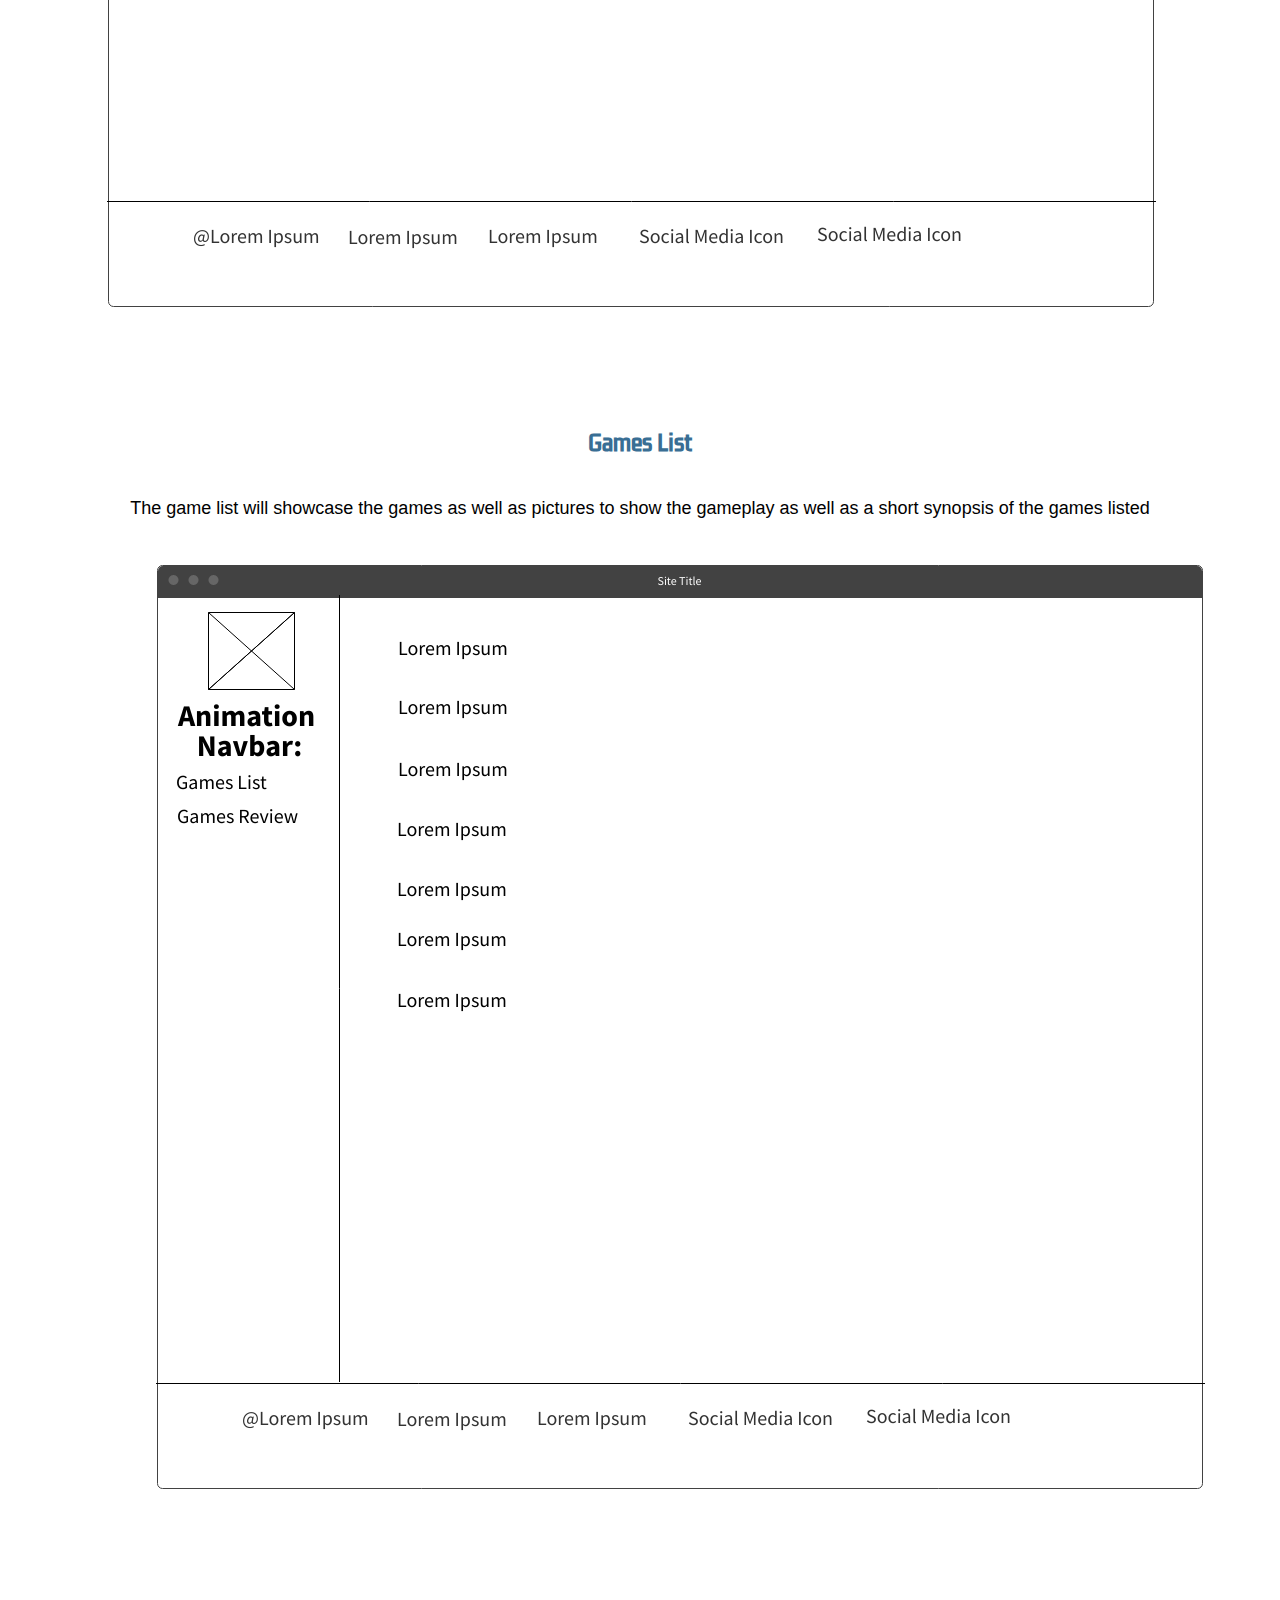
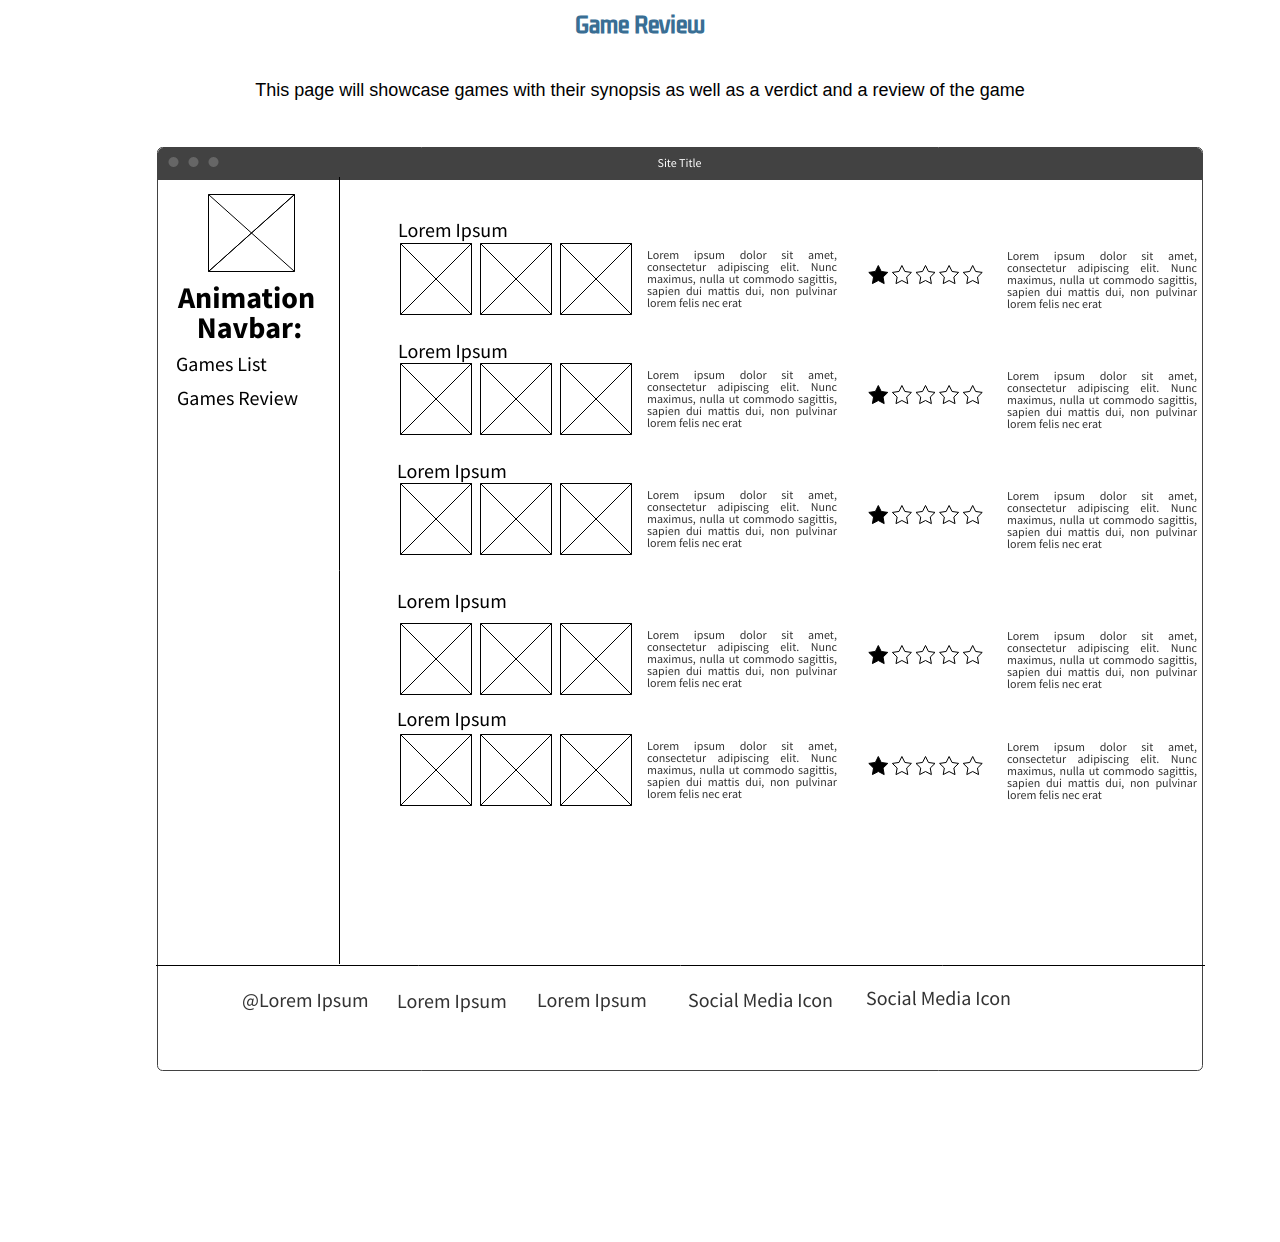
<file: personal/site-plan.html>
<html lang="en-us"><head>
    <meta charset="utf-8">
    <title>Site Plan</title>
    <link type="text/css" rel="stylesheet" href="styles/site-plan.css">
  </head>

  <body>
    <header>
      <h1>Quality Review Site Plan</h1>
      <h2>Ynno Plucena</h2>
      <h2>WDD 130-[section]</h2>
      <!-- In the header above, add the name or your site, your name and class number. For example if you are in section 3 you would put WDD 130.03 -->
    </header>
    <main>

      <!-- ------------------------Steps 2-3------------------------------ -->
      <hr>
      <h2>Overview</h2>
      <h3>Purpose</h3>
      <p>The purpose of this website is to showcase video game reviews with credible verdict to show convince the audience 
      if it is worth to purchase the game. It would also have pictures of gameplay of each games within the website to make it convincing.</p>  <!-- change this -->


      <h3>Audience</h3>
      <p>The audience of this website are geared towards video game enthusiasts, casual gamers, and professional gamers</p>  <!-- change this -->

      <hr>
      <h2>Branding</h2>
      <h3>Website Logo</h3>
      <!-- Replace this with some sort of logo for your site.  A logo can be as simple as the name of your site in a nice font :) -->
      <img src="images/QualityReview-logos.jpeg" alt="Logo image">
      <hr>
      <h2>
        Style Guide
      </h2>

      <!-- ------------------------Steps 4-8------------------------------ -->

      <h3>
        Color Palette
      </h3>
      <!--  The colors you choose for a website are one of the most important decisions you will make. Follow the instructions on the activity in iLearn then return and replace the color codes below with the hex color codes (the 6 digit numbers that show at the bottom of each color) for the colors you have chosen below.  You should have at least 2 colors but do not have to fill in all 4 if you do not need them.  -->

      <!-- Copy and paste the URL to your finished palette below Make sure to paste it into both spots -->
      Palette URL: <a href="https://coolors.co/396e94-e7c24f-a43312-381d2a-aabd8c" target="_blank">https://coolors.co/396e94-e7c24f-a43312-381d2a-aabd8c</a>


      <table class="colors">
        <tbody><tr><th>Primary</th><th>Secondary</th><th>Accent 1</th><th>Accent 2</th></tr>
        <!-- Replace the numbers in the boxes below with your hex color codes. Then switch to the site-plan.css file and change your colors there as well. -->
        <tr><td class="primary">[4ce0b3]</td><td class="secondary">[#ed6a5e]</td><td class="accent1">[#377771]</td><td class="accent2">[#667761]</td></tr>
      </tbody></table>

      <!-- ------------------------Step 9------------------------------ -->

      <h3>
        Typography
      </h3>
      <!-- Choose a font for your paragraphs (body copy) and headlines. What font(s) have you chosen? Why did you choose what you did?  Make sure to review the list of web safe fonts at W3Schools.org as a starting point.  Think also about which of your colors above you might use for background and font colors. -->

      <h4>
        Heading Font: Kdam Thmor Pro  <!-- change this -->
      </h4>
      <h4>
        Paragraph Font: Sans Serif  <!-- change this -->
      </h4>
      <h3>
        Normal paragraph example
      </h3>
      <p>
        Lorem ipsum dolor sit amet, consectetur adipiscing elit, sed do eiusmod tempor incididunt ut labore et dolore magna aliqua. Ut enim ad minim veniam, quis nostrud exercitation ullamco laboris nisi ut aliquip ex ea commodo consequat. Duis aute irure dolor in reprehenderit in voluptate velit esse cillum dolore eu fugiat nulla pariatur. Excepteur sint occaecat cupidatat non proident, sunt in culpa qui officia deserunt mollit anim id est laborum.
      </p>
      <h3>
        Colored paragraph example
      </h3>
      <p class="colored">
        Lorem ipsum dolor sit amet, consectetur adipiscing elit, sed do eiusmod tempor incididunt ut labore et dolore magna aliqua. Ut enim ad minim veniam, quis nostrud exercitation ullamco laboris nisi ut aliquip ex ea commodo consequat. 
      </p>

      <!-- ------------------------Step 10------------------------------ -->

      <h3>
        Navigation
      </h3>
      <!-- Think about how you want your navigation bar to look. In the site-plan.css file change the colors to your colors to get the look you desire. --> 
      <nav>
        <a href="#">Home</a>
        <a href="#">Games List</a>
        <a href="#">Games Review</a>
      </nav>
      <hr>
      <h2>
        Site Map
      </h2>
      <div class="sitemap">
        <div class="sm-home">
          Home
        </div>
        <div class="sm-page2">
          Games list <!-- change this -->
        </div>
        <div class="sm-page3">
          Games Review  <!-- change this -->
        </div>

        <div class="top">
          &nbsp;
        </div>
        <div class="left">
          &nbsp;
        </div>
        <div class="right">
          &nbsp;
        </div>

      </div>

      <!-- --------Content Section -------------- -->
      <hr>
      <h2>
        Content
      </h2>
      <h3>Home page</h3>
      <p>
        [Written copy for the home page here]
      </p>
      <p>Images for the Home page</p>
        <img src="images/QualityReview-logos_transparent.png" alt="image for homepage">
        <img src="images/haloinfinite.jpg" alt="image for homepage">

      
      <h3>[Page 2]</h3>
      <p>
        [Written copy for the Page 2 here]
      </p>
      <p>Images for the Page 2</p>
        <img src="images/haloinfinite.jpg" alt="image for page">
        <img src="images/eldenring.png" alt="image for page">

      
      <h3>[Page 3]</h3>
      <p>
        [Written copy for the Page 3 here]
      </p>
      <p>Images for the Page 3</p>
        <img src="images/QualityReview-logos_transparent.png" alt="image for page3">
        <img src="images/eldenring.png" alt="image for page3">

      
      <hr>
      <h2>
        Wireframes
      </h2>
      <p>
        Create three wireframes for your site. One for each page and list them here</p>

      <h3>Home</h3>
      <p>         
        This wireframe showcases the website and the content of the website. It will show the different games that are featured in the website
      </p>
      <img src="images/homepage.png" alt="home page wireframe">

      <h3>Games List</h3>
      <p>         
        The game list will showcase the games as well as pictures to show the gameplay as well as a short synopsis of the games listed
      </p>
      <img src="images/Game List.png" alt="Games List wireframe">

      <h3>Game Review</h3>
      <p>         
        This page will showcase games with their synopsis as well as a verdict and a review of the game
      </p>
      <img src="images/Games Review.png" alt="Games Review wireframe">
    </main>
  

</body></html>
</file>
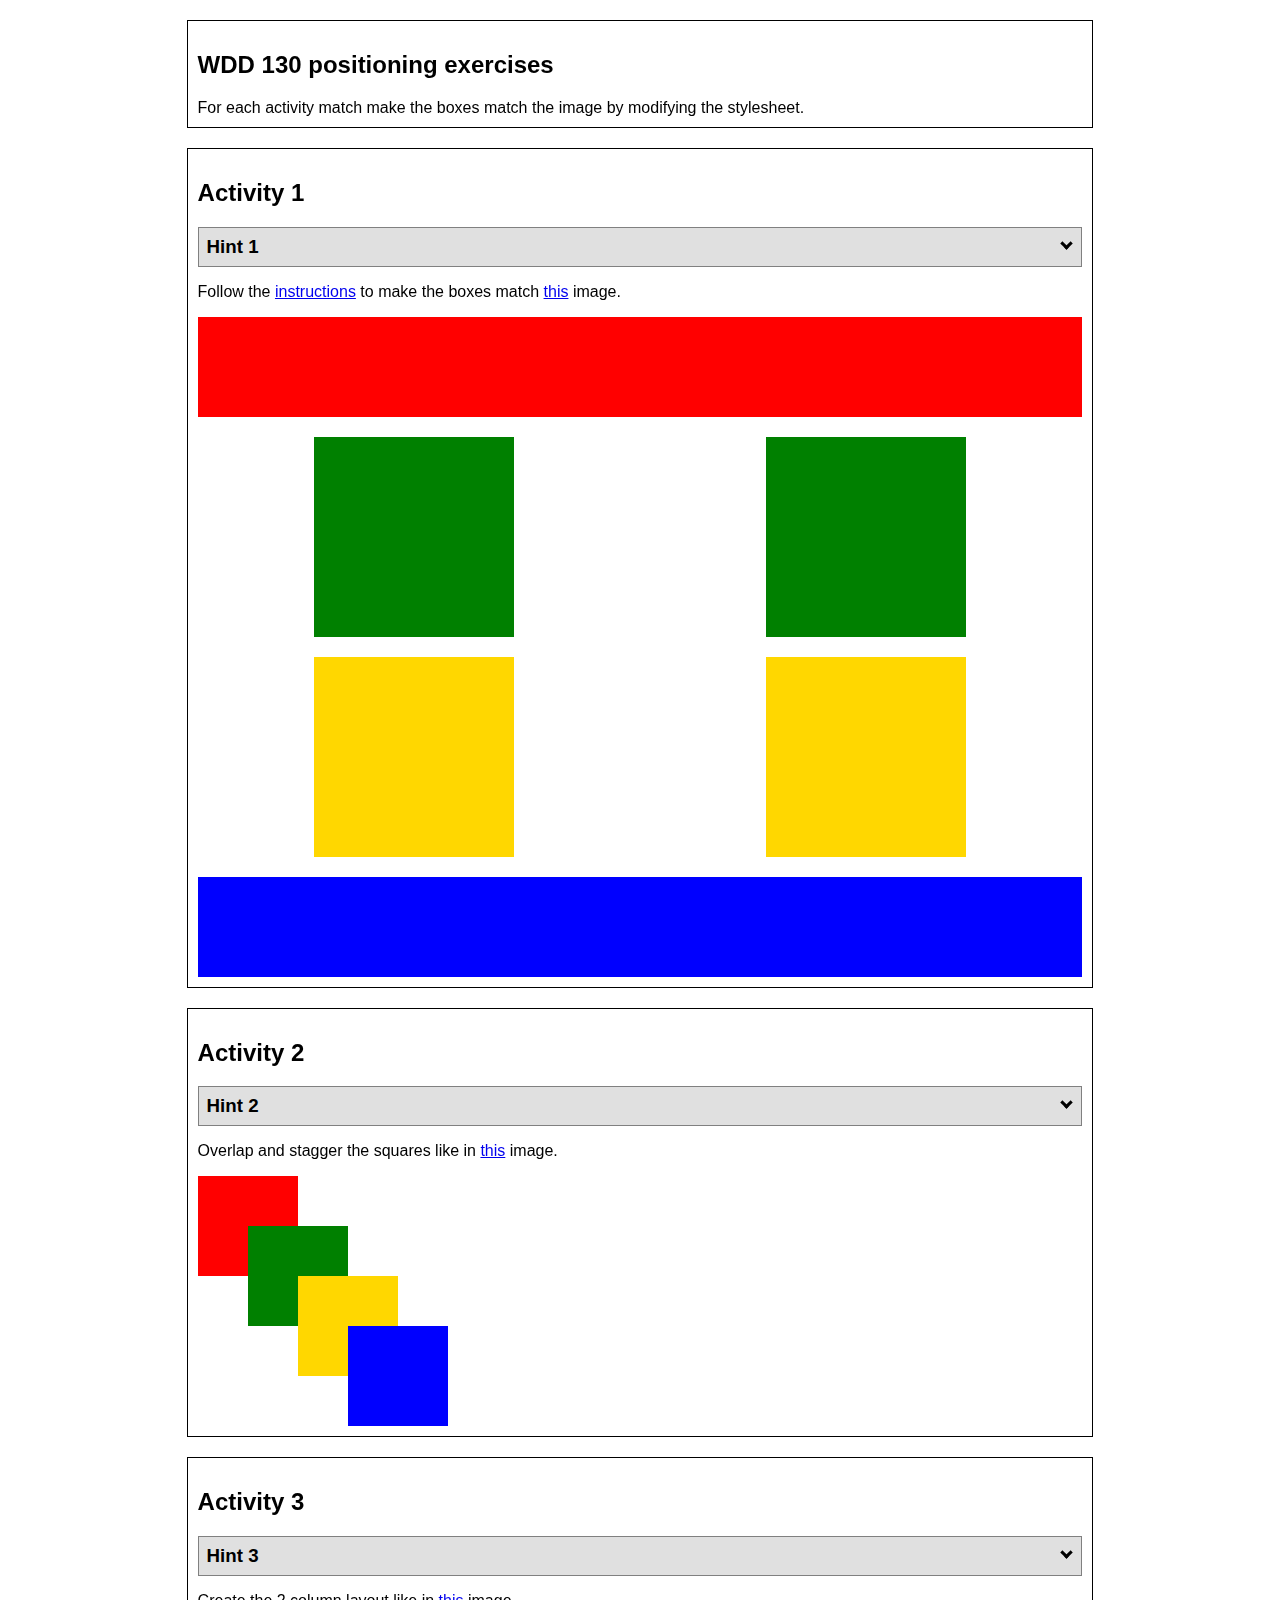
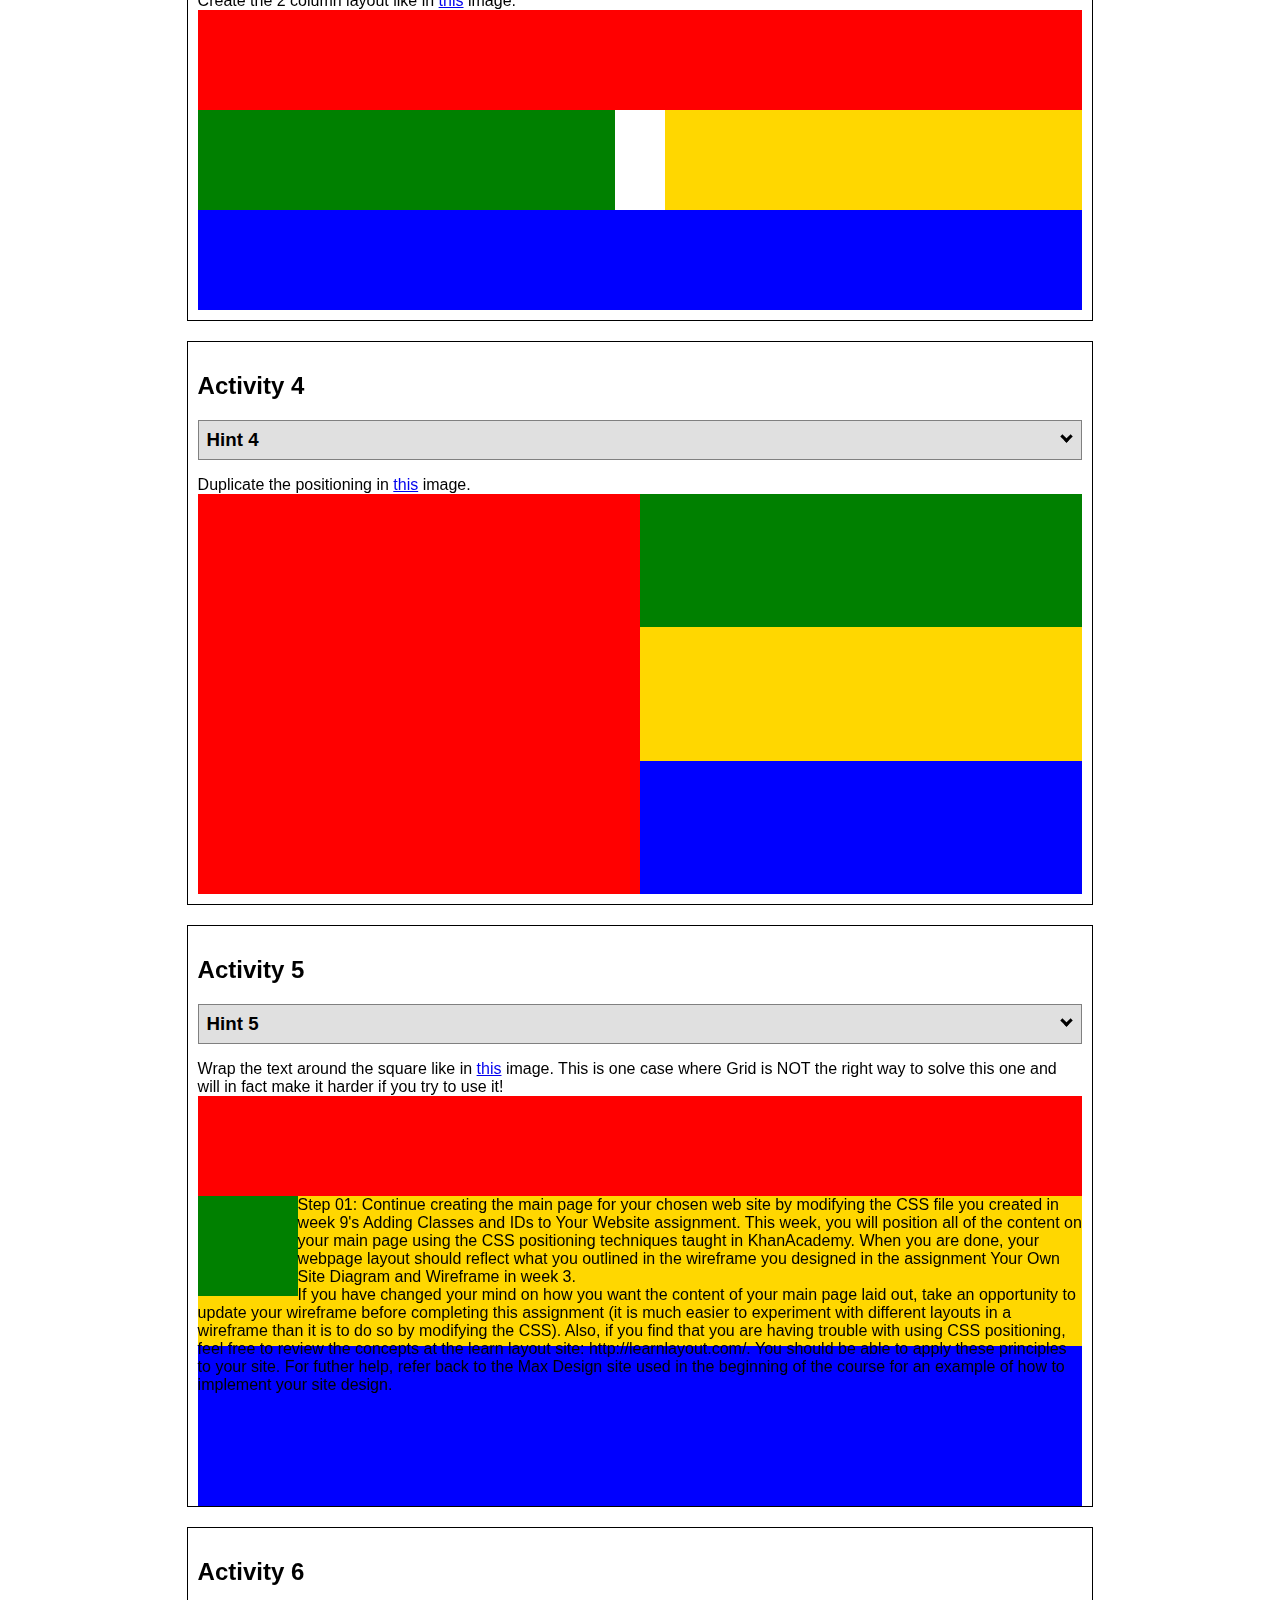
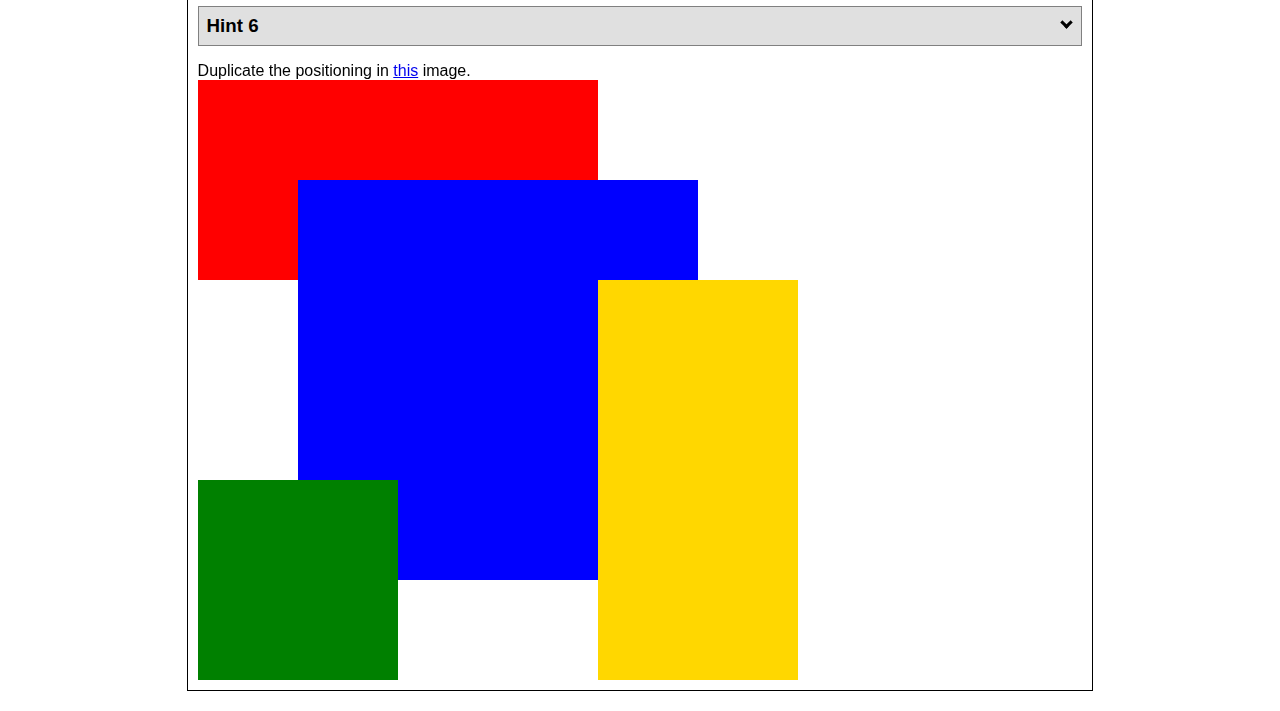
<file: positioning/positioning.html>
<!DOCTYPE html>
<html lang="en">
  <head>
    <!-- HTML - Name: positioning.html -->
    <title>Positioning Activity</title>
    <link rel="stylesheet" type="text/css" href="positionstyles.css" />
  </head>
  <body>
    <div class="activity">
      <h2>WDD 130 positioning exercises</h2>
      For each activity match make the boxes match the image by modifying the stylesheet.</div>
    <div class="activity">
      <h2>Activity 1</h2>
      <section class="hint"><input type="checkbox" ><i></i> <h3>Hint 1</h3><div><p>Check out the <a href="https://byui-wdd.github.io/wdd130/activities/w06-css-positioning.html" target="_blank">activity instructions</a> in Ilearn!</p></div></section>
      <p>Follow the <a href="https://byui-wdd.github.io/wdd130/activities/w06-css-positioning.html" target="_blank">instructions</a> to make the boxes match  <a href="https://byui-wdd.github.io/wdd130/images/example1.png" target="_blank">this</a> image.</p>
      <div class="content1" >
        <div class="red1" ></div>
        <div class="green1" ></div>
        <div class="green1" ></div>
        <div class="yellow1"></div>
        <div class="yellow1"></div>
        <div class="blue1"></div>
      </div>
    </div>
    <div class="activity">
      <h2>Activity 2</h2>
      <section class="hint"><input type="checkbox" > <h3>Hint 2</h3><i></i><div><p>Remember that the best way to shift elements around slightly on the page is with Margins.  You could also use Grid.  Either would work for this. If you choose margin, you can use a <em>negative</em> margin. (ie margin-top: -20px;)</p><h4>Properties used:</h4><ul><li>margin-top, margin-left</li><li>...or...</li><li>grid-template-columns: 50px 50px 50px 50px 50px </li></ul></div></section>
      <p>Overlap and stagger the squares like in <a href="https://byui-wdd.github.io/wdd130/images/example2.png" target="_blank">this</a> image.</p>
      <div class="content2" >
        <div class="red2" ></div>
        <div class="green2" ></div>
        <div class="yellow2"></div>
        <div class="blue2"></div>
      </div>
    </div>
    <div class="activity">
      <h2>Activity 3</h2>
      <section class="hint"><input type="checkbox" > <h3>Hint 3</h3><i></i><div><p>This one is going to be best solved with CSS Grid. Remember to make the boxes the right width first...then start moving them around. </p><h4>Properties used:</h4><ul><li>display:grid;</li><li>grid-template-columns:</li><li>grid-column-gap:</li>
        <li>grid-column:</li>  </ul></div></section>
      Create the 2 column layout like in <a href="https://byui-wdd.github.io/wdd130/images/example3.png" target="_blank">this</a>  image.
      <div class="content3" >
        <div class="red3" ></div>
        <div class="green3" ></div>
        <div class="yellow3"></div>
        <div class="blue3"></div>
      </div>
    </div>
    <div class="activity">
      <h2>Activity 4</h2>
      <section class="hint"><input type="checkbox" > <h3>Hint 4</h3><i></i><div><p>For the others we have been primarily concerned with width. For this one you will need to adjust height as well. </p><h4>Properties used:</h4><ul><li>display:grid;</li><li>grid-template-columns:</li><li>grid-row:</li></ul></div></section>
      Duplicate the positioning in <a href="https://byui-wdd.github.io/wdd130/images/example4.png" target="_blank">this</a> image. 
      <div class="content4" >
        <div class="red4" ></div>
        <div class="green4" ></div>
        <div class="yellow4"></div>
        <div class="blue4"></div>
      </div>
    </div>

    <div class="activity">
      <h2>Activity 5</h2>
      <section class="hint"><input type="checkbox" > <h3>Hint 5</h3><i></i><div><p>Grid is <strong>not</strong> the right way to do this.  In fact there is only one way to really do that...and that is with float. Remember that we float the thing we want the text to wrap around.  Also remember to start by making all the shapes the right size and shape.</p><h4>Properties used:</h4><ul><li>float: left;</li></ul></div></section>
      Wrap the text around the square like in <a href="https://byui-wdd.github.io/wdd130/images/example5.png" target="_blank">this</a> image. This is one case where Grid is NOT the right way to solve this one and will in fact make it harder if you try to use it!
      <div class="content5" >
        <div class="red5" ></div>
        <div class="green5" ></div>
        <div class="yellow5">Step 01: Continue creating the main page for your chosen web site by modifying the CSS file you created in week 9's Adding Classes and IDs to Your Website assignment. This week, you will position all of the content on your main page using the CSS positioning techniques taught in KhanAcademy. When you are done, your webpage layout should reflect what you outlined in the wireframe you designed in the assignment Your Own Site Diagram and Wireframe in week 3. <br />
          If you have changed your mind on how you want the content of your main page laid out, take an opportunity to update your wireframe before completing this assignment (it is much easier to experiment with different layouts in a wireframe than it is to do so by modifying the CSS). Also, if you find that you are having trouble with using CSS positioning, feel free to review the concepts at the learn layout site: http://learnlayout.com/. You should be able to apply these principles to your site. For futher help, refer back to the Max Design site used in the beginning of the course for an example of how to implement your site design.</div>
        <div class="blue5"></div>
      </div>
    </div>
    <div class="activity">
      <h2>Activity 6</h2>
      <section class="hint"><input type="checkbox" > <h3>Hint 6</h3><i></i><div><p>This one is all about visualizing the grid behind the layout. If you are having a hard time doing that first: all the sizes are even multiples of 100, and second here is another example with the lines drawn: <a href="https://byui-wdd.github.io/wdd130/images/example6-hint.png" target="_blank">example 6 with lines</a>. For this one you will find it easiest if you use px for the column width. You can also use <kbd>z-index</kbd> to control the element layering.    </p><h4>Properties used:</h4><ul><li>display:grid;</li><li>grid-template-columns:</li><li>grid-column:</li><li>grid-row:</li><li><a href="https://www.w3schools.com/cssref/pr_pos_z-index.asp" target="_blank">z-index:</a></li></ul></div></section>
      Duplicate the positioning in <a href="https://byui-wdd.github.io/wdd130/images/example6.png" target="_blank">this</a> image.
      <div class="content6" >
        <div class="red6" ></div>
        <div class="green6" ></div>
        <div class="yellow6"></div>
        <div class="blue6"></div>
      </div>
    </div>
  </body>
</html>
</file>
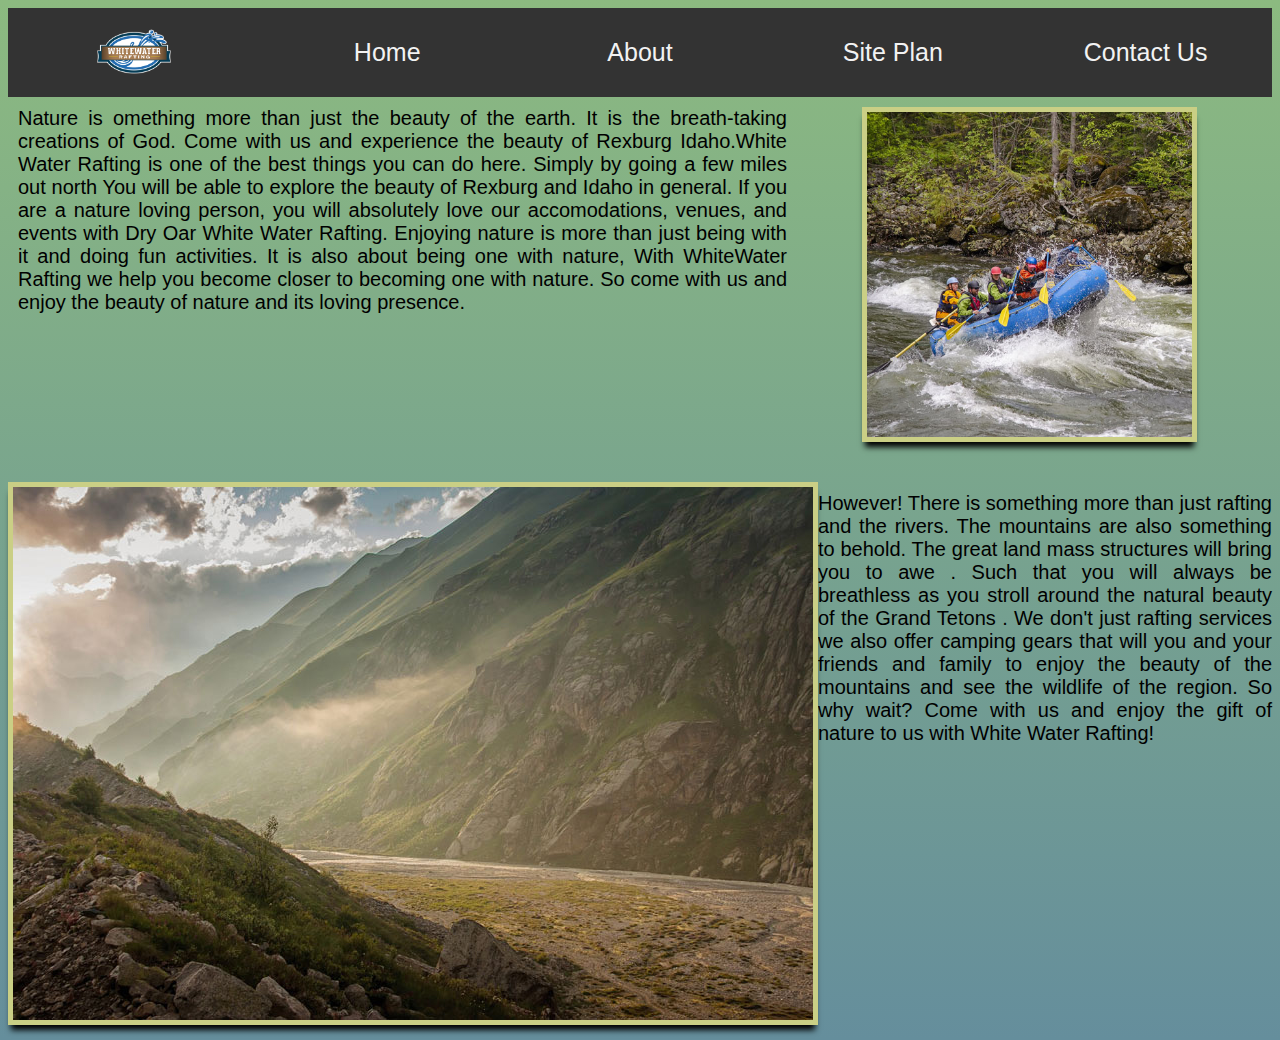
<file: wwr/about.html>
<!DOCTYPE html>
<html lang="en">
<head>
    <meta charset="UTF-8">
    <meta http-equiv="X-UA-Compatible" content="IE=edge">
    <meta name="viewport" content="width=device-width, initial-scale=1.0">
    <title>About Dry Oar</title>
    <link rel="stylesheet" href="styles/about-css.css">
</head>
<body>
    
    <div class="topnav">
        <a class="image">
            <img class="logo" src="images/WWR_Logo.png" alt="Logo">
        </a>
        <a href="index.html">Home</a>
        <a href="about.html">About</a>
        <a href="site-plan-rafting.html">Site Plan</a>
        <a href="contactus.html">Contact Us</a>
      </div>
    <div class="about1">
        <p id="par1">Nature is omething more than just the beauty of the earth.
            It is the breath-taking creations of God. Come with us and experience the beauty of Rexburg Idaho.White Water Rafting is one of the best things you can do here.
            Simply by going a few miles out north You will be able to explore the beauty of Rexburg and Idaho in general.
            If you are a nature loving person, you will absolutely love our accomodations, venues, and events
            with Dry Oar White Water Rafting. Enjoying nature is more than just being with it and doing fun activities.
            It is also about being one with nature, With WhiteWater Rafting we help you become closer to becoming one with nature.
            So come with us and enjoy the beauty of nature and its loving presence. 
        </p>
        <img class="pic1" src="images/rapids (1).jpg" alt="rapids_about">
    </div>
    <div class="about2">
        <p class="par2">
            However! There is something more than just rafting and the rivers. The 
            mountains are also something to behold. The great land mass structures will bring you to awe
            . Such that you will always be breathless as you stroll around the natural beauty of the Grand Tetons
            . We don't just rafting services we also offer camping gears that will you and your friends and family to
            enjoy the beauty of the mountains and see the wildlife of the region. So why wait? Come with us and enjoy 
            the gift of nature to us with White Water Rafting!

        </p>
        <img class="pic2" src="images/mountains.jpg" alt="mountains_about">
    </div>
</body>
</html>
</file>
<file: aboutme/styles/style.css>
h1 {
    display: flex;
    justify-content: center;
}
.center {
    display: block;
    margin-left: auto;
    margin-right: auto;
    width: 50%;
}
body {
    font-family: 'Trebuchet MS', 'Lucida Sans Unicode', 'Lucida Grande', 'Lucida Sans', Arial, sans-serif;
}
p {
    display: block;
    justify-items: center;
}
</file>
<file: personal/styles/personal-site.css>
/* INDEX CSS */

@import url('https://fonts.googleapis.com/css2?family=Saira+Condensed:wght@100&family=Saira+Semi+Condensed:wght@100&display=swap');


@keyframes float {
	0% {
        
		transform: translatey(0px);
	}
	50% {
		transform: translatey(-20px);
	}
	100% {
		transform: translatey(0px);
	}
}


div.nav {
    display: grid;
    grid-column-start: 2;
    grid-row-start: 1;
    

    
    animation: float 3s ease-in-out infinite;
}

div.logo {
    display: grid;
    grid-column-start: 2;
    grid-row-start: 1;
}
img.logo {
    display: grid;
    justify-self: center;
    width: 300px;
    height: auto;
    transform: skewY(-15deg);
    transform-origin: right;
    z-index: var(--i);
    
    grid-column-start: 2;
    
    
}

* {
  margin: 0;
  padding: 0;
  box-sizing: border-box;  
}

body {
    display: grid;
    grid-template-columns: 1fr 1fr 1fr ;
    grid-template-rows: 1fr 1fr ;

    justify-content: center;
    align-items: center;
    background: linear-gradient(#91a768,#377771);
    /* background: linear-gradient(#91a768,#377771); */

    font-family: 'Saira Condensed', sans-serif;

    
    
}

div.content{
    font-size: 200px;
}

ul {
    
    margin-top: 15px;
    display: grid;
    justify-content: center;
    grid-column-start: 2;
    grid-row-start: 3;
    position: relative;
    transform: skewY(-15deg);
}
ul li {
    position: relative;
    list-style: none;
    width: 200px;
    background-color: #4b9ba1;
    padding: 15px;
    z-index: var(--i);
    transition: 0.5s;
    
}

ul li:hover {
    background: rebeccapurple;
    transform: translateX(-50px);
}

ul li::before {
    content: '';
    position: absolute;
    top: 0;
    left: -40px;
    width: 40px;
    height: 100%;
    background: #2a4a50;
    transform-origin: right;
    transform: skewY(45deg);
    transition: 0.5s;
}

ul li::after {
    content: '';
    position: absolute;
    top: -40px;
    left: 0;
    width: 100%;
    height: 40px;
    background: #3eaca6;
    transform-origin: bottom;
    transform: skewX(45deg);
    transition: 0.5s;
    
}

ul li a {
    text-decoration: none;
    color: #012d78;
    display: block;
    text-transform: uppercase;
    letter-spacing: 0.05em;
    transition: 0.5s;
    
}

ul li:hover a {
    color: #fff;
}

ul li:last-child::after {
    box-shadow: -100px 110px 20px #2a4a50;
}



.footer {
    position: fixed;
  left: 0;
  bottom: 0;
  width: 100%;
  background-color: #ed6a5e;
  color: white;
  text-align: center;
  padding: 15px;
}
</file>
<file: wwr/styles/styles.css>
header {
    display: grid;
    grid-template-columns: 150px auto;
}

img.logo {
    width: 100%;
    height: auto;
}

.card-img, .mountains {
    width: 100%;
}

.card-img,.rivers-card{
    display: grid;
    grid-column-start: 2;
    grid-column-end: 4;
    grid-row-start: 2;
    grid-row-end: 3;
}

.card-img,.camping-card{
    display: grid;
    grid-column-start: 5;
    grid-column-end: 7;
    grid-row-start: 2;
    grid-row-end: 3;
}

.card-img,.rapids-card{
    display: grid;
    grid-column-start: 8;
    grid-column-end: 10;
    grid-row-start: 2;
    grid-row-end: 3;
}

#logo_link {
    padding-top: 5px;
    justify-self: center;
    align-self: center;
    width: 100%;
    height: auto;

}

img#hero-img {
    width: 100%;
    height: auto;
    image-resolution: from-image 300dpi;
}

img.card-img {
    width: 500px;
    height: auto;
}

#hero-msg {
    grid-column: 2/3;
    grid-row: 1/2;
    margin-top: 100px;
}

#hero {
    display: grid;
    grid-template-columns: 1fr 3fr 1fr;
    margin-top: -100px;
}

#hero-box {
    grid-column: 1/4;
    grid-row: 1/3;
    z-index: -1;
}

#hero-msg h4 {
    color: white;
}

a:hover {
    background-color: teal;
}

nav {
    display: flex;
    justify-content: space-around;
}

.card-img {
    border: 10px solid #d9c2a3;
    transition: transform .5s;
    box-shadow: 5px 5px 10px #6f7364;
}

.card-img:hover {
    opacity: .6;
    transform: scale(1.1);
}

#background {
    display: grid;
    grid-column-start: 1;
    grid-column-end: 11;
    grid-row-start: 4;
    grid-row-end: 9;
}


.home-title {
    font-family: Arial, Helvetica, sans-serif;
    line-height: 2em;
    margin-top: 10px;
}
.msg {
    background-color: #6f7364;
    padding: 35px;
    grid-column: 6/10;
    grid-row: 6/7;
    box-shadow: 5px 5px 10px #6f7364;
}

.msg p {
    padding-bottom: 15px;
}

body {
    background-color: whitesmoke;
    
    text-align: center;
    font-family: Arial, Helvetica, sans-serif;
    font-size: 22px;
    margin: 45;
    padding: 0;
}

h2 {
    margin: 45;
}

nav a {
    text-decoration: none;
    color: rgb(0, 0, 0);
    text-align: center;
    padding: 35px;
}

.book, .join {
    background-color: antiquewhite;
    color: black;
    text-decoration: none;
    font-size: 18px;
    padding: 15px 30px;
    margin-top: 50px;
    border-radius: 5px;
}

#logo_link {
    padding-top: 5px;
}

.icon {
    padding-top: 5px;
}

.footer .social img {
    padding-top: 15px;
}

.rivers-card, .camping-card, .rapids-card {
    margin: 200px 0;
}

footer {
    background-color: #6f7364;
    padding: 25px 50px;
    margin-top: 200px; 
    display: flex;
    justify-content: space-around;
    align-items: center;
}

.mountains {
    width: 100%;
    grid-column: 2/7;
    grid-row: 5/8;
    box-shadow: 5px 5px 10px #6f7364;
}
@media screen and (max-width: 900px) {
    #hero, .home-grid {
        display: block;
        height: auto;
    }
    nav, footer {
        flex-direction: column;
    }
    nav a {
        display: block;
        padding: 15px;
    }
    #hero {
        margin-top: 0;
    }
    #hero-msg {
        margin-top: 0;
    }
    #hero-msg h4 {
        display: none;
    }
    .home-title {
        font-size: 25px;
        color: #6f7364;
    }
    .rivers-card, .camping-card, .rapids-card { 
        margin: 50px auto;
        width: 60%;
    }
    #background {
        display: none;
    }
    .mountains, .msg {
        width: 80%;
        display: block;
        margin: 0 auto;
    }
    footer {
        margin-top: 25px;
    }
}
</file>
<file: personal/styles/about.css>
@import url('https://fonts.googleapis.com/css2?family=Saira+Condensed:wght@100&family=Saira+Semi+Condensed:wght@100&display=swap');

@keyframes float {
	0% {
		box-shadow: 0 5px 15px 0px rgba(0,0,0,0.6);
		transform: translatey(0px);
	}
	50% {
		box-shadow: 0 15px 15px 0px rgba(0,0,0,0.2);
		transform: translatey(-20px);
	}
	100% {
		box-shadow: 0 5px 15px 0px rgba(0,0,0,0.6);
		transform: translatey(0px);
	}
    
}

body {
    display: grid;
    /* background : linear-gradient(#91a768,#377771); */
    
    background:#254642;
    align-self: center;
    justify-content: center;

    
    grid-template-columns: 1fr 1fr 1fr 1fr;
    grid-template-rows: 1fr 1fr 1fr 1fr;

    font-family: 'Saira Condensed', sans-serif;

    background-repeat: no-repeat;
    width: 100vw;
    height: 100vh;
}

* {
    margin: 0;
    padding: 0;
    box-sizing: border-box;  
  }  


div.logo {
    grid-column-start: 1;
    grid-row-start: 1;
    justify-content: center;
    z-index: var(--i);

    
}
img.logo {
    
    width: 250px;
    height: auto;
    transform: skewY(-15deg);
    transform-origin: right;
    z-index: var(--i);
    
    
}

div.nav {
    display: grid;
    grid-template-rows: 1fr 1fr 1fr 1fr 1fr;
    grid-row-start: 2;
    grid-column-end: 1;
    position: fixed;
    z-index: 2;

    height: 100vh;
    width: 250px;
    background-color: #2a5856;

    animation: float 3s ease-in-out infinite;
    

}

ul {
    
    position: fixed;
    margin-left: 45px;
    padding-top: 10px;
    grid-column-start: 1;
    grid-row-start: 2;
    position: relative;
    transform: skewY(-15deg);
    
}
ul li {
    position: relative;
    list-style: none;
    width: 200px;
    background-color: #4b9ba1;
    padding: 15px;
    z-index: var(--i);
    transition: 0.5s;
}

ul li:hover {
    background: rebeccapurple;
    transform: translateX(50px);
}

ul li::before {
    content: '';
    position: absolute;
    top: 0;
    left: -40px;
    width: 40px;
    height: 100%;
    background: #2a4a50;
    transform-origin: right;
    transform: skewY(45deg);
    transition: 0.5s;
}

ul li::after {
    content: '';
    position: absolute;
    top: -40px;
    left: 0;
    width: 100%;
    height: 40px;
    background: #3eaca6;
    transform-origin: bottom;
    transform: skewX(45deg);
    transition: 0.5s;
}

ul li a {
    text-decoration: none;
    color: #012d78;
    display: block;
    text-transform: uppercase;
    letter-spacing: 0.05em;
    transition: 0.5s;
}

ul li:hover a {
    color: #fff;
}



/* Footer and Media Screen */
.footer {
    position: fixed;
  left: 0;
  bottom: 0;
  width: 100%;
  background-color: #ed6a5e;
  color: white;
  text-align: center;
  padding: 15px;
  z-index: 3;
}

@media screen and (max-width: 800px) {
    .left, .main, .right {
      width: 95%; 
    }
  }
</file>
<file: personal/styles/games_list.css>
@import url('https://fonts.googleapis.com/css2?family=Saira+Condensed:wght@100&family=Saira+Semi+Condensed:wght@100&display=swap');

@keyframes float {
	0% {
		box-shadow: 0 5px 15px 0px rgba(0,0,0,0.6);
		transform: translatey(0px);
	}
	50% {
		box-shadow: 0 15px 15px 0px rgba(0,0,0,0.2);
		transform: translatey(-20px);
	}
	100% {
		box-shadow: 0 5px 15px 0px rgba(0,0,0,0.6);
		transform: translatey(0px);
	}
    
}

body {
    display: grid;
    /* background : linear-gradient(#91a768,#377771); */
    
    background:#254642;
    align-self: center;
    justify-content: center;

    
    grid-template-columns: 1fr 1fr 1fr 1fr;
    grid-template-rows: 1fr 1fr 1fr 1fr;

    font-family: 'Saira Condensed', sans-serif;

    background-repeat: no-repeat;
    width: 100vw;
    height: 100vh;
}

* {
    margin: 0;
    padding: 0;
    box-sizing: border-box;  
  }  


div.logo {
    grid-column-start: 1;
    grid-row-start: 1;
    justify-content: center;
    z-index: var(--i);

    
}
img.logo {
    
    width: 250px;
    height: auto;
    transform: skewY(-15deg);
    transform-origin: right;
    z-index: var(--i);
    
    
}

div.nav {
    display: grid;
    grid-template-rows: 1fr 1fr 1fr 1fr 1fr;
    grid-row-start: 2;
    grid-column-end: 1;
    position: fixed;
    z-index: 2;

    height: 100vh;
    width: 250px;
    background-color: #2a5856;

    animation: float 3s ease-in-out infinite;
    

}

ul {
    
    position: fixed;
    margin-left: 45px;
    padding-top: 10px;
    grid-column-start: 1;
    grid-row-start: 2;
    position: relative;
    transform: skewY(-15deg);
    
}
ul li {
    position: relative;
    list-style: none;
    width: 200px;
    background-color: #4b9ba1;
    padding: 15px;
    z-index: var(--i);
    transition: 0.5s;
}

ul li:hover {
    background: rebeccapurple;
    transform: translateX(50px);
}

ul li::before {
    content: '';
    position: absolute;
    top: 0;
    left: -40px;
    width: 40px;
    height: 100%;
    background: #2a4a50;
    transform-origin: right;
    transform: skewY(45deg);
    transition: 0.5s;
}

ul li::after {
    content: '';
    position: absolute;
    top: -40px;
    left: 0;
    width: 100%;
    height: 40px;
    background: #3eaca6;
    transform-origin: bottom;
    transform: skewX(45deg);
    transition: 0.5s;
}

ul li a {
    text-decoration: none;
    color: #012d78;
    display: block;
    text-transform: uppercase;
    letter-spacing: 0.05em;
    transition: 0.5s;
}

ul li:hover a {
    color: #fff;
}

div.content{
    
    background : radial-gradient(#91a768,#377771);
    z-index: 1;
    grid-row-start: 2;
    margin: 10px;
    display: grid;
    font-size: 55px;
    color: #fff;
    align-self: center;
    grid-column-start: 3;

    
    border-radius: 10px;
    border: transparent;
    /* background: linear-gradient(#377771,#91a768); */
    
    animation: float 3s ease-in-out infinite;
}

p {
    grid-column-start: 2;
    justify-content: center;
    align-content: center;
    align-self: center;
    text-align: center;
}

a.eldenring {
    
    z-index: var(--i);
    overflow: hidden;
    margin: 40px;
    width: 200px;
    height: auto;
    border-radius: 10px;
    grid-column-start: 1;
    grid-row-start: 2;
    transition: all 0.5s ease;
    position: relative;
    align-self: center;
    
    animation: float 3s ease-in-out infinite;
    
    

}

a.eldenring:hover {
    animation-play-state: paused; 
}

 
img.eldenring {
    
    z-index: var(--i);
    width: 200px;
    height: auto;
    
    border-radius: 10px;
    border: transparent;
    background: linear-gradient(#377771,#91a768);
}

img.haloinfinite {
    width: 200px;
    height: auto;

    padding: 10px;

    border-radius: 10px;
    border: transparent;
    background: linear-gradient(#377771,#91a768);

}

a.haloinfinite {
    
    z-index: var(--i);
    margin: 40px;
    grid-column-start: 2;
    grid-row-start: 2;
    width: 200px;
    height: auto;


    border-radius: 10px;
    border: transparent;

    transition: all 0.5s ease;
    position: relative;
    align-self: center;

    animation: float 3s ease-in-out infinite;
}

a.haloinfinite:hover {
    animation-play-state: paused; 
}

a.haloinfinite:hover {
    transform: translateY(15px);
    
}


img.nomanssky {
    width: 200px;
    height: auto;

    padding: 10px;

    border-radius: 10px;
    border: transparent;
    background: linear-gradient(#377771,#91a768);

}

a.nomanssky {
    z-index: var(--i);
    margin: 40px;
    grid-column-start: 3;
    grid-row-start: 2;
    width: 200px;
    height: auto;


    border-radius: 10px;
    border: transparent;

    transition: all 0.5s ease;
    position: relative;
    align-self: center;

    animation: float 3s ease-in-out infinite;
}

a.nomanssky:hover {
    animation-play-state: paused; 
}

a.nomanssky:hover {
    transform: translateY(15px);
    
}

img.finalfantasyxiv {
    width: 250px;
    height: auto;

    padding: 10px;

    border-radius: 10px;
    border: transparent;
    background: linear-gradient(#377771,#91a768);

}

a.finalfantasyxiv {
    z-index: var(--i);
    margin: 40px;
    grid-column-start: 1;
    grid-row-start: 3;
    width: 250px;
    height: auto;


    border-radius: 10px;
    border: transparent;

    transition: all 0.5s ease;
    position: relative;
    align-self: center;

    animation: float 3s ease-in-out infinite;
}

a.finalfantasyxiv:hover {
    animation-play-state: paused; 
}

a.finalfantasyxiv:hover {
    transform: translateY(15px);
    
}

img.reddeadredemption2 {
    width: 250px;
    height: auto;

    padding: 10px;

    border-radius: 10px;
    border: transparent;
    background: linear-gradient(#377771,#91a768);

}

a.redddeadredemption2 {
    z-index: var(--i);
    margin: 40px;
    grid-column-start: 3;
    grid-row-start: 3;
    width: 250px;
    height: auto;


    border-radius: 10px;
    border: transparent;

    transition: all 0.5s ease;
    position: relative;
    align-self: center;

    animation: float 3s ease-in-out infinite;
}

a.redddeadredemption2:hover {
    animation-play-state: paused; 
}

a.redddeadredemption2:hover {
    transform: translateY(15px);
    
}

img.asassinscreedval {
    width: 250px;
    height: auto;

    padding: 10px;

    border-radius: 10px;
    border: transparent;
    background: linear-gradient(#377771,#91a768);

}

a.asassinscreedval {
    z-index: var(--i);
    margin: 40px;
    grid-column-start: 2;
    grid-row-start: 3;
    width: 250px;
    height: auto;


    border-radius: 10px;
    border: transparent;

    transition: all 0.5s ease;
    position: relative;
    align-self: center;

    animation: float 3s ease-in-out infinite;
}

a.asassinscreedval:hover {
    animation-play-state: paused; 
}

a.asassinscreedval:hover {
    transform: translateY(15px);
    
}

.footer {
    position: fixed;
  left: 0;
  bottom: 0;
  width: 100%;
  background-color: #ed6a5e;
  color: white;
  text-align: center;
  padding: 15px;
  z-index: 3;
}

@media screen and (max-width: 800px) {
    .left, .main, .right {
      width: 95%; 
    }
  }
</file>
<file: personal/styles/games_review.css>
@import url('https://fonts.googleapis.com/css2?family=Saira+Condensed:wght@100&family=Saira+Semi+Condensed:wght@100&display=swap');

@keyframes float {
	0% {
		box-shadow: 0 5px 15px 0px rgba(0,0,0,0.6);
		transform: translatey(0px);
	}
	50% {
		box-shadow: 0 15px 15px 0px rgba(0,0,0,0.2);
		transform: translatey(-20px);
	}
	100% {
		box-shadow: 0 5px 15px 0px rgba(0,0,0,0.6);
		transform: translatey(0px);
	}
    
}

body {
    display: grid;
    /* background : linear-gradient(#91a768,#377771); */
    
    background:#254642;
    align-self: center;
    justify-content: center;

    
    grid-template-columns: 1fr 1fr 1fr 1fr;
    grid-template-rows: 1fr 1fr 1fr 1fr;

    font-family: 'Saira Condensed', sans-serif;

    background-repeat: no-repeat;
    width: 100vw;
    height: 100vh;
}

* {
    margin: 0;
    padding: 0;
    box-sizing: border-box;  
  }  


div.logo {
    grid-column-start: 1;
    grid-row-start: 1;
    justify-content: center;
    z-index: var(--i);

    
}
img.logo {
    
    width: 250px;
    height: auto;
    transform: skewY(-15deg);
    transform-origin: right;
    z-index: var(--i);
    
    
}

div.nav {
    display: grid;
    grid-template-rows: 1fr 1fr 1fr 1fr 1fr;
    grid-row-start: 2;
    grid-column-end: 1;
    position: fixed;
    z-index: 2;

    height: 100vh;
    width: 250px;
    background-color: #2a5856;

    animation: float 3s ease-in-out infinite;
    

}

ul {
    
    position: fixed;
    margin-left: 45px;
    padding-top: 10px;
    grid-column-start: 1;
    grid-row-start: 2;
    position: relative;
    transform: skewY(-15deg);
    
}
ul li {
    position: relative;
    list-style: none;
    width: 200px;
    background-color: #4b9ba1;
    padding: 15px;
    z-index: var(--i);
    transition: 0.5s;
}

ul li:hover {
    background: rebeccapurple;
    transform: translateX(50px);
}

ul li::before {
    content: '';
    position: absolute;
    top: 0;
    left: -40px;
    width: 40px;
    height: 100%;
    background: #2a4a50;
    transform-origin: right;
    transform: skewY(45deg);
    transition: 0.5s;
}

ul li::after {
    content: '';
    position: absolute;
    top: -40px;
    left: 0;
    width: 100%;
    height: 40px;
    background: #3eaca6;
    transform-origin: bottom;
    transform: skewX(45deg);
    transition: 0.5s;
}

ul li a {
    text-decoration: none;
    color: #012d78;
    display: block;
    text-transform: uppercase;
    letter-spacing: 0.05em;
    transition: 0.5s;
}

ul li:hover a {
    color: #fff;
}

div#contentreview {
    display: grid;
    
    overflow: hidden;
    grid-template-columns: 1fr 1fr;
    grid-row-start: 1;
    grid-row-end: 4;
    grid-column-start: 2;
    grid-column-end: 10;

    margin-top: 25px;
    margin-right: 25px;
    margin-left: -200px;
    background: linear-gradient(#91a768,#377771);
    border: transparent;
    border-radius: 10px;

    animation: float 3s ease-in-out infinite
}

/* Content */


/* Style the tab */
.tab {
    background: linear-gradient(#377771,#91a768);
    border-radius: 10px;
    overflow: hidden;
    float: left;
    width: 30%;
    height: 300px;
}

/* Style the buttons that are used to open the tab content */
.tab button {
    overflow: hidden;
    display: block;
    background-color: inherit;
    color: black;
    padding: 22px 16px;
    width: 100%;
    border: none;
    outline: none;
    text-align: left;
    cursor: pointer;
    transition: 0.3s;
}

/* Change background color of buttons on hover */
.tab button:hover {
    background-color: #ddd;
}

/* Create an active/current "tab button" class */
.tab button.active {
    
    overflow: hidden;
    background-color: #ccc;
}

/* Style the tab content */
.tabcontent {
    
    overflow: hidden;
    float: left;
    padding: 0px 12px;
    width: 70%;
    border-left: none;
    height: 300px;
}

/* Footer and Media Screen */
.footer {
    position: fixed;
    left: 0;
    bottom: 0;
    width: 100%;
    background-color: #ed6a5e;
    color: white;
    text-align: center;
    padding: 15px;
    z-index: 3;
}

@media screen and (max-width: 800px) {
    .left, .main, .right {
      width: 95%; 
    }
  }
</file>
<file: personal/styles/site-plan.css>
/* if you are using any Google fonts change the font names below to your fonts. 
Any spaces in your font name should be replaced with a +. 
Fonts are separated by a | */
@import url('https://fonts.googleapis.com/css?family=IM+Fell+French+Canon+SC|Lato');
@import url('https://fonts.googleapis.com/css2?family=Kdam+Thmor+Pro&display=swap');
@import url('https://fonts.googleapis.com/css2?family=Montserrat:wght@200&display=swap');

:root {
  /* change the values below to your colors from your palette */
  --primary-color: #4ce0b3   ;
  --secondary-color: #ed6a5e ;
  --accent1-color: #377771;
  --accent2-color: #667761;

  /* change the values below to your chosen font(s) */
  --heading-font: "Kdam Thmor Pro";
  --paragraph-font: 'Monsterrat',sans-serif, Helvetica ;

  /* these colors below should be chosen from among your palette colors above */
  --headline-color-on-white: #396E94;  /* headlines on a white background */ 
  --headline-color-on-color: white; /* headlines on a colored background */ 
  --paragraph-color-on-white: #396E94; /* paragraph text on a white background */ 
  --paragraph-color-on-color: white; /* paragraph text on a colored background */ 
  --paragraph-background-color: #396E94  ;
  --nav-link-color: #313436;
  --nav-background-color: #377771;
  --nav-hover-link-color: white;
  --nav-hover-background-color: #396E94;
}


/*  Look around below...but DON'T CHANGE ANYTHING! */

body {
  max-width: 1200px;
  margin: 0 auto;
  padding: 4em;
  font-size: 18px;
  text-align: center;
}
img {
  display: block;
  margin: 0 auto;
}
h1, h2, h3, h4, h5, h6 {
  font-family: var(--heading-font);
  color: var(--headline-color-on-white);
}
h2 {
  text-align: center;
}
hr {
  height: 3px;
  margin: 35px 0;
  background: var(--accent1-color);
}
header {
  padding: 1em;
  text-align: center;
  color: var(--paragraph-color-on-color);
  background-color: var(--paragraph-background-color);
}
header > h1, header > h2 {
  color: var(--headline-color-on-color);
}

p {
  font-family: var(--paragraph-font);
  color: var(--paragraph-color);
  padding: 1em;
}
.colors {
  width: 100%;
  min-width: 350px;
  margin: 30px auto;
  text-align: center;
}
.colors th {
  background-color: #999;
}
.colors td{
  width: 25%;
  height: 3em;
}

.primary {
  background-color: var(--primary-color);
}
.secondary {
  background-color: var(--secondary-color);
}
.accent1 {
  background-color: var(--accent1-color);
}
.accent2{
  background-color: var(--accent2-color);
}

p.colored {
  background-color: var(--paragraph-background-color);
  color: var(--paragraph-color-on-color);
}

nav {
  background-color: var(--nav-background-color);
  line-height: 3em;
  text-align: center;
  font-size: 1.2em;
}
nav  {
  list-style-type: none;
  display: flex;

}
nav a {
  padding:1em;
  min-width: 120px;
  text-decoration: none;
  padding: 10px;

}
nav a:link, nav a:visited {
  color: var(--nav-link-color);
}
nav a:hover {
  color: var(--nav-hover-link-color);
  background-color: var(--nav-hover-background-color);
}

.sitemap {
  display: grid;
  justify-content: center;

  grid-template-columns: repeat(6, 15%);
  grid-template-rows: 3em 1.5em 1.5em 3em;
  grid-template-areas: ". . home home . ."
    ". . . top . ."
    ". left left right right ."
    "page2 page2 . . page3 page3";
}
.sitemap > div {

  text-align: center;

}
.sm-home {
  grid-area: home;
  background-color: #ccc;
  line-height: 3em;
}
.sm-page2 {
  grid-area: page2;
  background-color: #ccc;
  line-height: 3em;
}
.sm-page3 {
  grid-area: page3;
  background-color: #ccc;
  line-height: 3em;
}

.top {
  grid-area: top;
  border-left: 1px solid;
}

.left {
  grid-area: left;
  border-top: 1px solid;
  border-left: 1px solid;
}

.right {
  grid-area: right;
  border-top: 1px solid;
  border-right: 1px solid;
}
</file>
<file: positioning/positionstyles.css>
/* CSS - Name: "positionstyles.css" */
/* Activity 1 styles */
.content1 {
    /* This is the parent of the activity 1 boxes. */
    display:grid;
    grid-template-columns: 1fr 1fr;
    grid-gap: 20px;
    justify-items: center;
  
  }
  .red1 { 
    width: 100%; 
    height: 100px; 
    background-color: red; 
    grid-column: 1/3;
  
  } 
  .green1 {
    width: 200px; 
    height: 200px; 
    background-color: green; 
    
  
  } 
  .yellow1 {
    width: 200px; 
    height: 200px; 
    background-color: gold; 
  } 
  .blue1 {
    width: 100%; 
    height: 100px; 
    background-color: blue; 
    grid-column: 1/3;
  } 
  /* Activity 2 styles */ 
  .content2 {
    /* This is the parent of the activity 2 boxes. */
    display:grid;
    grid-template-columns: repeat(5,50px);
  }
  .red2 {
    width: 100px; 
    height: 100px; 
    background-color: red; 
    grid-column: 1/3;
    grid-row: 1/3;
  } 
  .green2 { 
    width: 100px; 
    height: 100px; 
    background-color: green;
    grid-column: 2/4; 
    grid-row: 2/4;
  } 
  .yellow2 {
    width: 100px; 
    height: 100px; 
    background-color: gold; 
    grid-column: 3/5;
    grid-row: 3/5;
  } 
  .blue2 {
    width: 100px; 
    height: 100px; 
    background-color: blue; 
    grid-column: 4/6;
    grid-row: 4/6;
  } 
  /* Activity 3 styles */ 
  .content3 {
    /* This is the parent of the activity 3 boxes. */
    display:grid;
    grid-template-columns: 1fr 1fr;
    justify-items: center;
    grid-column-gap: 50px;
    
  }
  .red3 {
    width: 100%; 
    height: 100px; 
    background-color: red; 
    grid-column: 1/3;
  } 
  .green3 {
    width: 100%; 
    height: 100px; 
    background-color: green;
  } 
  .yellow3 {
    width: 100%; 
    height: 100px; 
    background-color: gold; 
  } 
  .blue3 {
    width: 100%;
    height: 100px; 
    background-color: blue; 
    grid-column: 1/3;
  } 
  /* Activity 4 styles */ 
  .content4 {
    /* This is the parent of the activity 4 boxes. */
    display:grid;
    grid-template-columns: 1fr 1fr;
    
    height: 400px;
  }
  .red4 {
    width: 100%; 
    height: 100%; 
    background-color: red; 
    grid-column: 1/2;
    grid-row: 1/4;
  } 
  .green4 {
    width: 100%; 
    height: 100%; 
    background-color: green; 
    grid-column: 2/2;
    grid-row: 1/2;
  } 
  .yellow4 {
    width: 100%; 
    height: 100%; 
    background-color: gold; 
    grid-column: 2/2;
    grid-row: 2/2;
  } 
  .blue4 {
    width: 100%; 
    height: 100%; 
    background-color: blue; 
    grid-column: 2/2;
    grid-row: 3/3;
  } 
  /* Activity 5 styles */ 
  .content5 {
    /* This is the parent of the activity 5 boxes. */
    /* display: grid;
    grid-template-columns: 1fr 1fr; */
  
    height: 400px;
  }
  .red5 { 
    width: 100%; 
    height: 100px; 
    background-color: red; 
  } 
  .green5 { 
    width: 100px; 
    height: 100px; 
    background-color: green;
    float: left; 
  
  } 
  .yellow5 {
    width: 100%; 
    height: 150px; 
    background-color: gold; 
  
  } 
  .blue5 {
    width: 100%; 
    height: 100%; 
    background-color: blue; 
  } 
  /* Activity 6 styles */ 
  .content6 {
    /* This is the parent of the activity 6 boxes. */
    display: grid;
    grid-template-columns: repeat(6,100px);
  }
  .red6 {
    width: 400px; 
    height: 200px; 
    background-color: red; 
    grid-column: 1/5;
    grid-row: 1/3;
    z-index: -1;
  } 
  .green6 {
    width: 200px; 
    height: 200px; 
    background-color: green; 
    grid-column: 1/3;
    grid-row: 5/7;
    z-index: 1;
  } 
  .yellow6 {
    width: 200px; 
    height: 400px; 
    background-color: gold; 
    grid-column: 5/7;
    grid-row: 3/7;
    z-index: 1;
  } 
  .blue6 {
    width: 400px; 
    height: 400px; 
    background-color: blue; 
    grid-column: 2/6;
    grid-row: 2/6;
  } 
  
  
  /* Do not make any changes below here */
  .activity {
    width: 70%; 
    margin: 20px auto; 
    font-family: Arial, sans-serif; 
    border: 1px solid black; 
    padding: 10px; 
    clear:both; 
    overflow: auto;
  } 
  
  .hint {
    border: 1px solid grey;
    background: #e0e0e0;
    padding: .5em;
    position: relative;
    margin: 1em 0;
  }
  .hint h3 {
    margin: 0;
  }
  .hint:hover {
    background: #d0d0d0;
  }
  .hint > div {
    display: none;
  }
  
  .hint input[type=checkbox] {
    position: absolute;
    width: 100%;
    height: 100%;
    opacity: 0;
    z-index: 1;
    cursor: pointer;
  }
  
  .hint input[type=checkbox]:checked ~ div {
    display: block;
  }
  
  .hint i {
    position: absolute;
    transform: translate(-6px, 0);
    margin-top: 16px;
    right: 10px;
    top: -3px;
  }
  .hint i:before, .hint i:after {
    content: "";
    position: absolute;
    background-color: black;
    width: 3px;
    height: 9px;
  }
  .hint i:before {
    transform: translate(2px, 0) rotate(45deg);
  }
  .hint i:after {
    transform: translate(-2px, 0) rotate(-45deg);
  }
  
  .hint input[type=checkbox]:checked ~ i:before {
    transform: translate(-2px, 0) rotate(45deg);
  }
  .hint input[type=checkbox]:checked ~ i:after {
    transform: translate(2px, 0) rotate(-45deg);
  }
  .hint a {
    position: relative;
    z-index: 1;
  }
</file>
<file: wwr/styles/about-css.css>
/*========================================================================= */
body {
    background-image: linear-gradient(#8CBA80,#658E9C);
}
div.topnav {
    display: grid;
    grid-template-columns: 1fr 1fr 1fr 1fr 1fr;
    align-content: center;
    font-family: Verdana, Tahoma, sans-serif;
}

.topnav {
    background-color: #333;
    overflow: hidden;
    
  }
  
  img.logo {
    display: grid;
    margin: 0px;
    width: 100px;
    height: auto;
    overflow: hidden;
    padding: none;
    align-self: stretch;
  }

  .topnav.img.logo :hover {
    background-color: black;
    color: black;
  }

  .topnav a {
    display: flex;
    color: #f2f2f2;
    text-align: center;
    padding: 14px 16px;
    text-decoration: none;
    font-size: 25px;
    justify-content: space-around;
    align-self: center;
  }

  .topnav a:hover {
    background-color: #ddd;
    color: black;
  }

div.about1 {
    display: flex;
    grid-template-columns: 1fr 1fr;
    font-family: 'Arial Narrow', Arial, sans-serif;


}
    img.pic1 {
        margin-top: 10px;
        margin-right: 75px;
        float: left;
        border: 5px solid #CACF85;
        box-shadow: 0 8px 6px -3px black ;
        width: 325px;
        height: auto;
    }

    p#par1 {
        font-size: 20px;
        margin: 10px;
        text-align: justify;
        margin-right: 75px;
    }

div.about2 {
    margin-bottom: 15px;
    margin-top: 30px;
    display: grid;
    grid-template-columns: 1fr 1fr;
    grid-template-rows: 1fr;
    font-family: 'Arial Narrow', Arial, sans-serif;
}
    img.pic2 {
        margin-top: 10px;
        grid-column-start: 1;
        grid-row-start: 1;
        border: 5px solid #CACF85;
        box-shadow: 0 8px 6px -3px black ;
        justify-self: center;
        
    }
    p.par2 {
        grid-column-start: 2;
        
        text-align: justify;
        font-size: 20px;
    }
</file>
